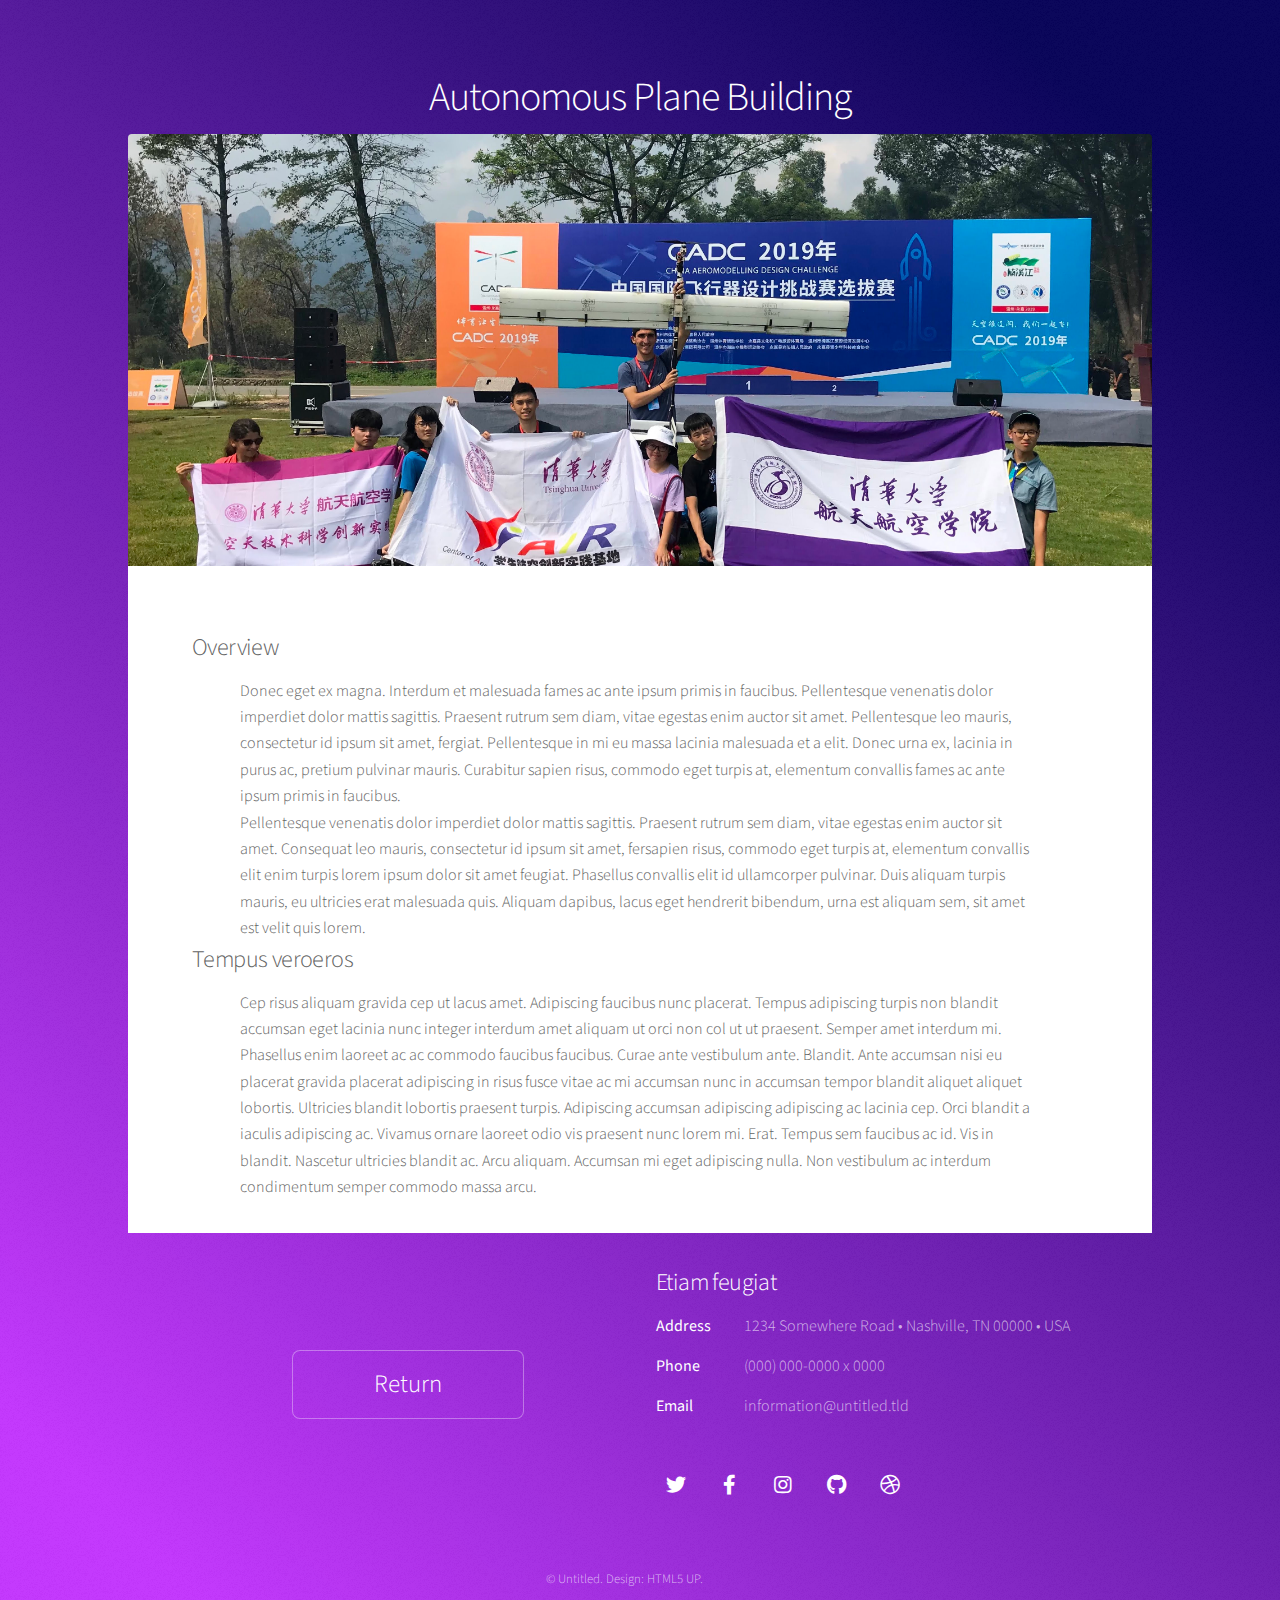
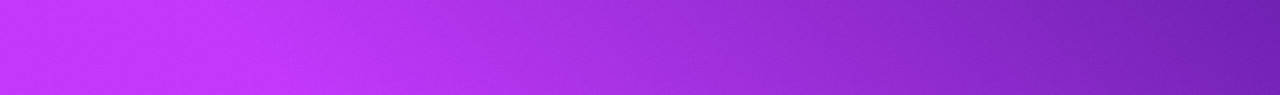
<file: cadc.html>
<!DOCTYPE HTML>
<!--
	Stellar by HTML5 UP
	html5up.net | @ajlkn
	Free for personal and commercial use under the CCA 3.0 license (html5up.net/license)
-->
<html>
	<head>
		<title>Generic - Stellar by HTML5 UP</title>
		<meta charset="utf-8" />
		<meta name="viewport" content="width=device-width, initial-scale=1, user-scalable=no" />
		<link rel="stylesheet" href="assets/css/main.css" />
		<noscript><link rel="stylesheet" href="assets/css/noscript.css" /></noscript>
	</head>
	<body class="is-preload">

		<!-- Wrapper -->
			<div id="wrapper">

				<!-- Header -->
					<header id="header">
						<h1>Autonomous Plane Building</h1>
					</header>

				<!-- Main -->
					<div id="main">
						<!-- Content -->
							<section id="content" class="main">
								<span class="image main"><img src="images/plane/plane-thumbnail.jpeg" alt=""/></span>
								<h2>Overview</h2>
								<p>Donec eget ex magna. Interdum et malesuada fames ac ante ipsum primis in faucibus. Pellentesque venenatis dolor imperdiet dolor mattis sagittis. Praesent rutrum sem diam, vitae egestas enim auctor sit amet. Pellentesque leo mauris, consectetur id ipsum sit amet, fergiat. Pellentesque in mi eu massa lacinia malesuada et a elit. Donec urna ex, lacinia in purus ac, pretium pulvinar mauris. Curabitur sapien risus, commodo eget turpis at, elementum convallis fames ac ante ipsum primis in faucibus.</p>
								<p>Pellentesque venenatis dolor imperdiet dolor mattis sagittis. Praesent rutrum sem diam, vitae egestas enim auctor sit amet. Consequat leo mauris, consectetur id ipsum sit amet, fersapien risus, commodo eget turpis at, elementum convallis elit enim turpis lorem ipsum dolor sit amet feugiat. Phasellus convallis elit id ullamcorper pulvinar. Duis aliquam turpis mauris, eu ultricies erat malesuada quis. Aliquam dapibus, lacus eget hendrerit bibendum, urna est aliquam sem, sit amet est velit quis lorem.</p>
								<h2>Tempus veroeros</h2>
								<p>Cep risus aliquam gravida cep ut lacus amet. Adipiscing faucibus nunc placerat. Tempus adipiscing turpis non blandit accumsan eget lacinia nunc integer interdum amet aliquam ut orci non col ut ut praesent. Semper amet interdum mi. Phasellus enim laoreet ac ac commodo faucibus faucibus. Curae ante vestibulum ante. Blandit. Ante accumsan nisi eu placerat gravida placerat adipiscing in risus fusce vitae ac mi accumsan nunc in accumsan tempor blandit aliquet aliquet lobortis. Ultricies blandit lobortis praesent turpis. Adipiscing accumsan adipiscing adipiscing ac lacinia cep. Orci blandit a iaculis adipiscing ac. Vivamus ornare laoreet odio vis praesent nunc lorem mi. Erat. Tempus sem faucibus ac id. Vis in blandit. Nascetur ultricies blandit ac. Arcu aliquam. Accumsan mi eget adipiscing nulla. Non vestibulum ac interdum condimentum semper commodo massa arcu.</p>
							</section>

					</div>

				<!-- Footer -->
					<footer id="footer">
						<section style="display: flex; align-items: center; justify-content: center;">
							<ul class="actions">
								<li><a href="index.html" class="button" style="font-size: 25px;">Return</a></li>
							</ul>
						</section>
						<section>
							<h2>Etiam feugiat</h2>
							<dl class="alt">
								<dt>Address</dt>
								<dd>1234 Somewhere Road &bull; Nashville, TN 00000 &bull; USA</dd>
								<dt>Phone</dt>
								<dd>(000) 000-0000 x 0000</dd>
								<dt>Email</dt>
								<dd><a href="#">information@untitled.tld</a></dd>
							</dl>
							<ul class="icons">
								<li><a href="#" class="icon brands fa-twitter alt"><span class="label">Twitter</span></a></li>
								<li><a href="#" class="icon brands fa-facebook-f alt"><span class="label">Facebook</span></a></li>
								<li><a href="#" class="icon brands fa-instagram alt"><span class="label">Instagram</span></a></li>
								<li><a href="#" class="icon brands fa-github alt"><span class="label">GitHub</span></a></li>
								<li><a href="#" class="icon brands fa-dribbble alt"><span class="label">Dribbble</span></a></li>
							</ul>
						</section>
						<p class="copyright">&copy; Untitled. Design: <a href="https://html5up.net">HTML5 UP</a>.</p>
					</footer>

			</div>

		<!-- Scripts -->
			<script src="assets/js/jquery.min.js"></script>
			<script src="assets/js/jquery.scrollex.min.js"></script>
			<script src="assets/js/jquery.scrolly.min.js"></script>
			<script src="assets/js/browser.min.js"></script>
			<script src="assets/js/breakpoints.min.js"></script>
			<script src="assets/js/util.js"></script>
			<script src="assets/js/main.js"></script>

	</body>
</html>
</file>
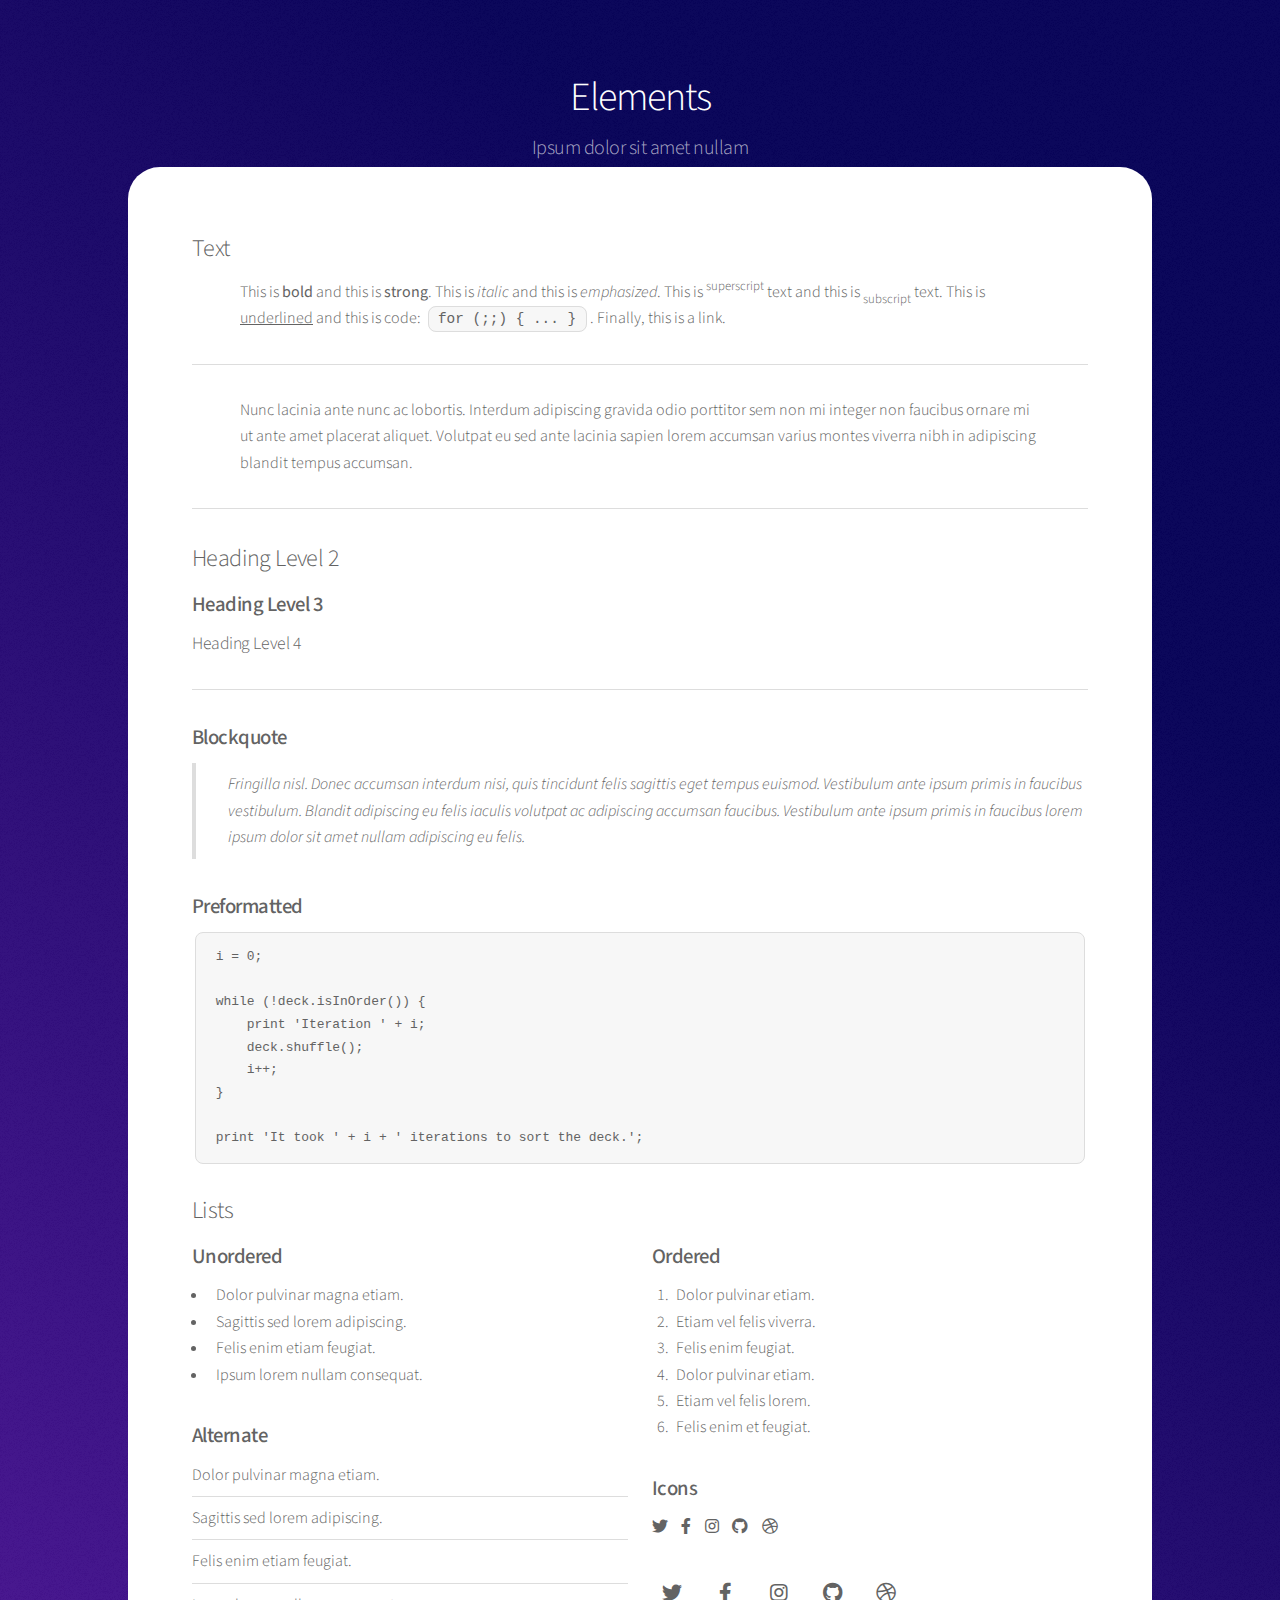
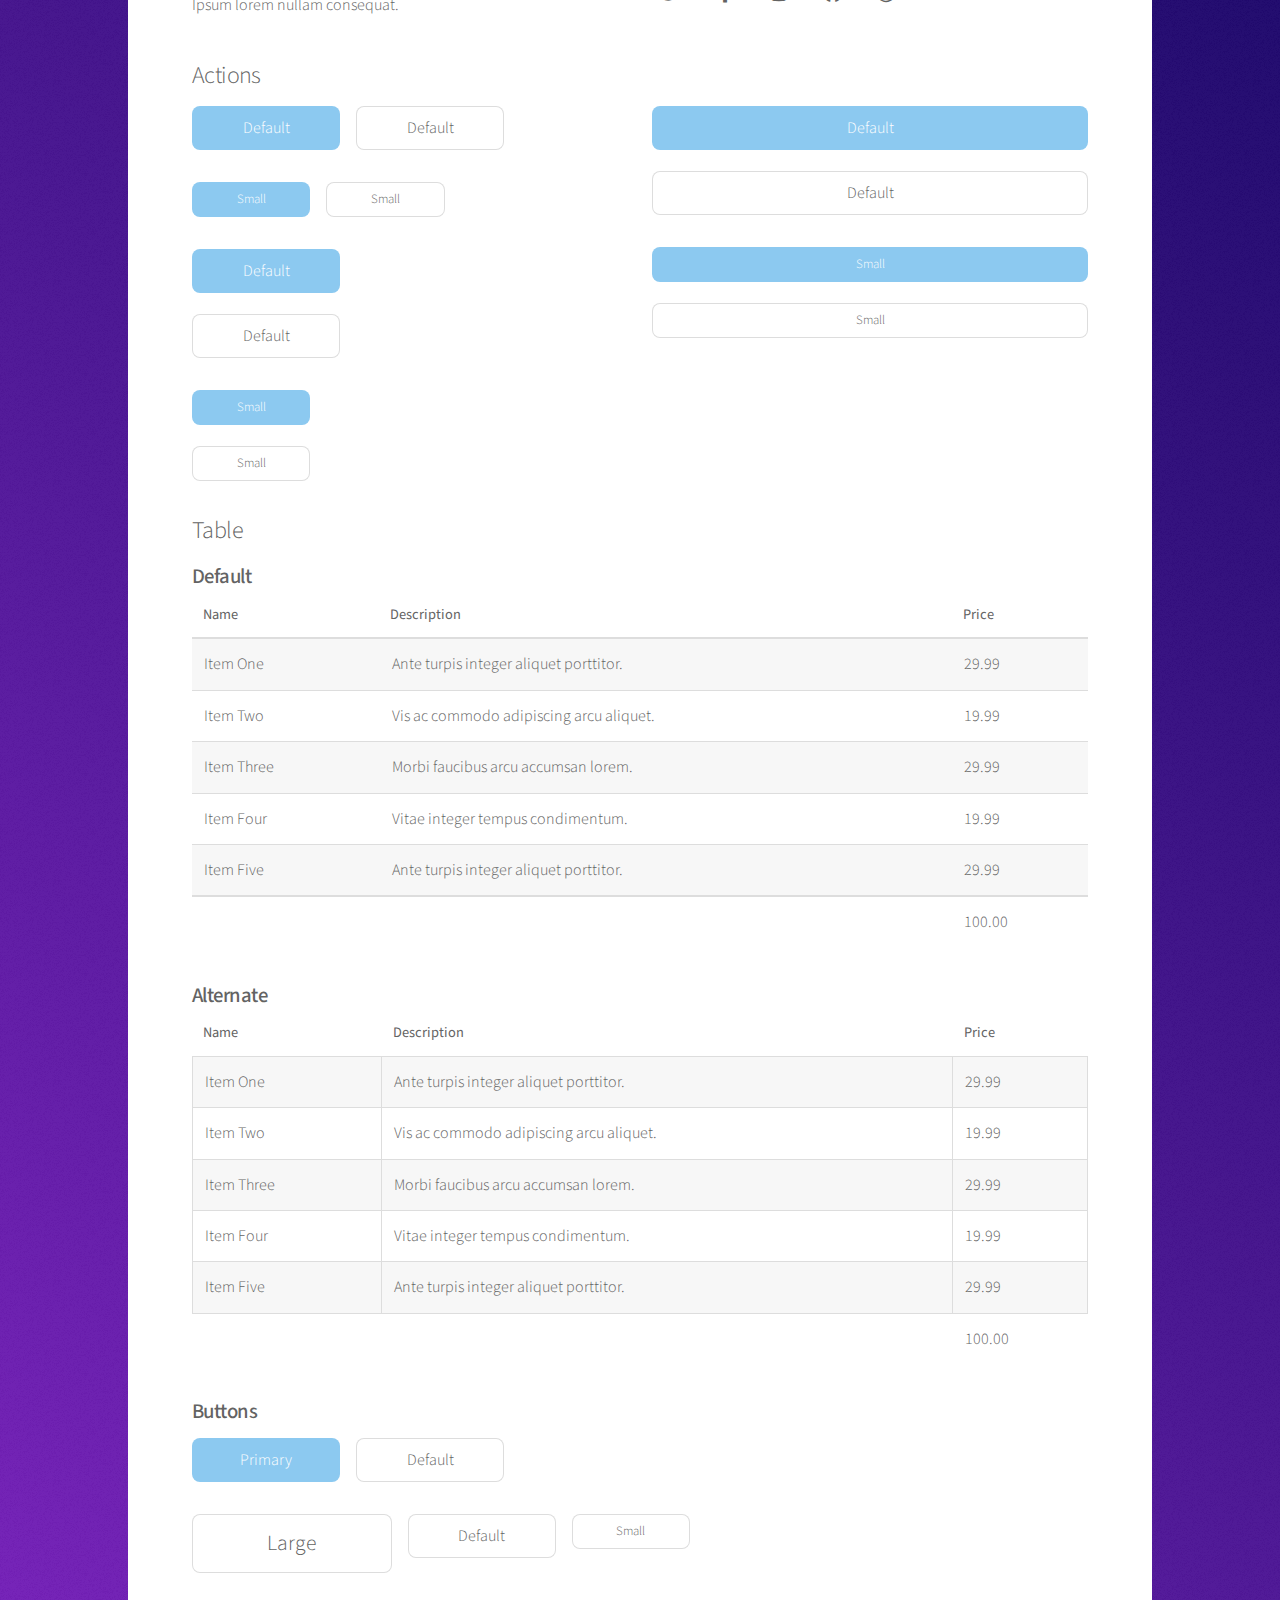
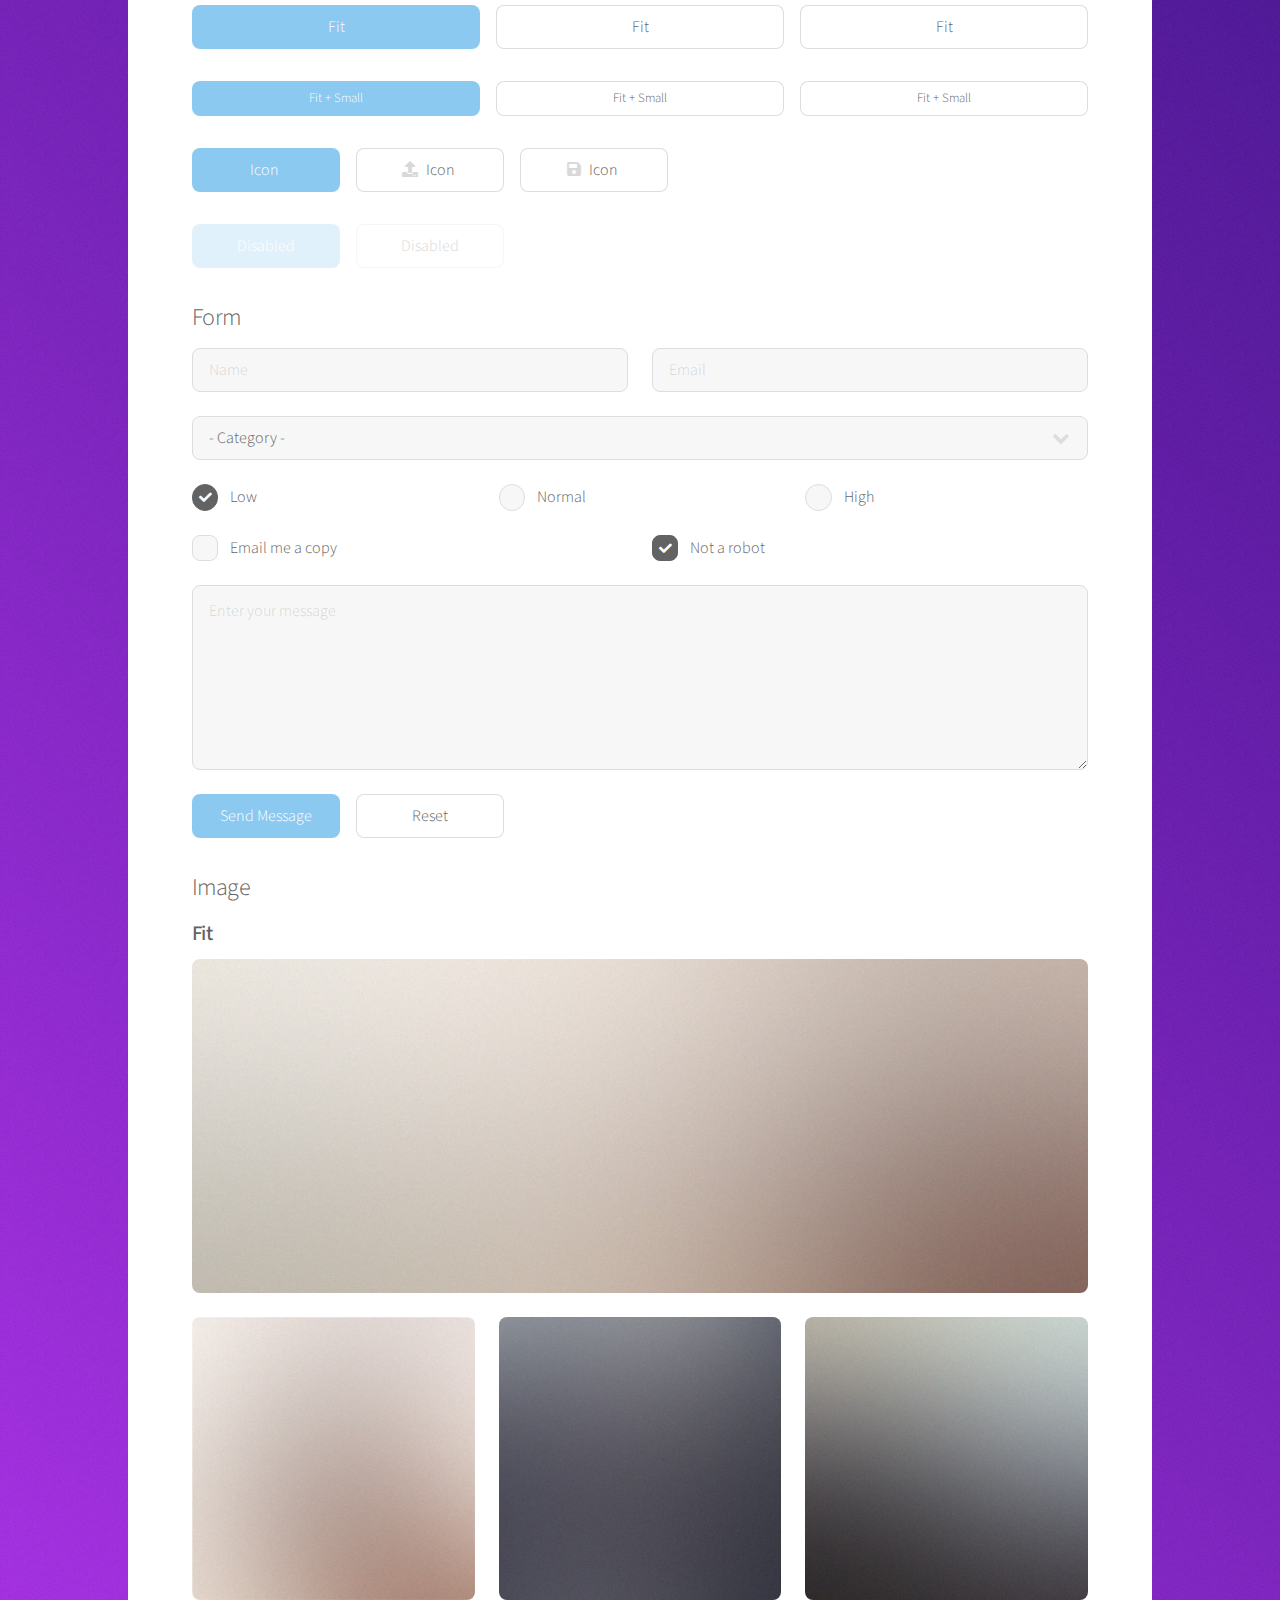
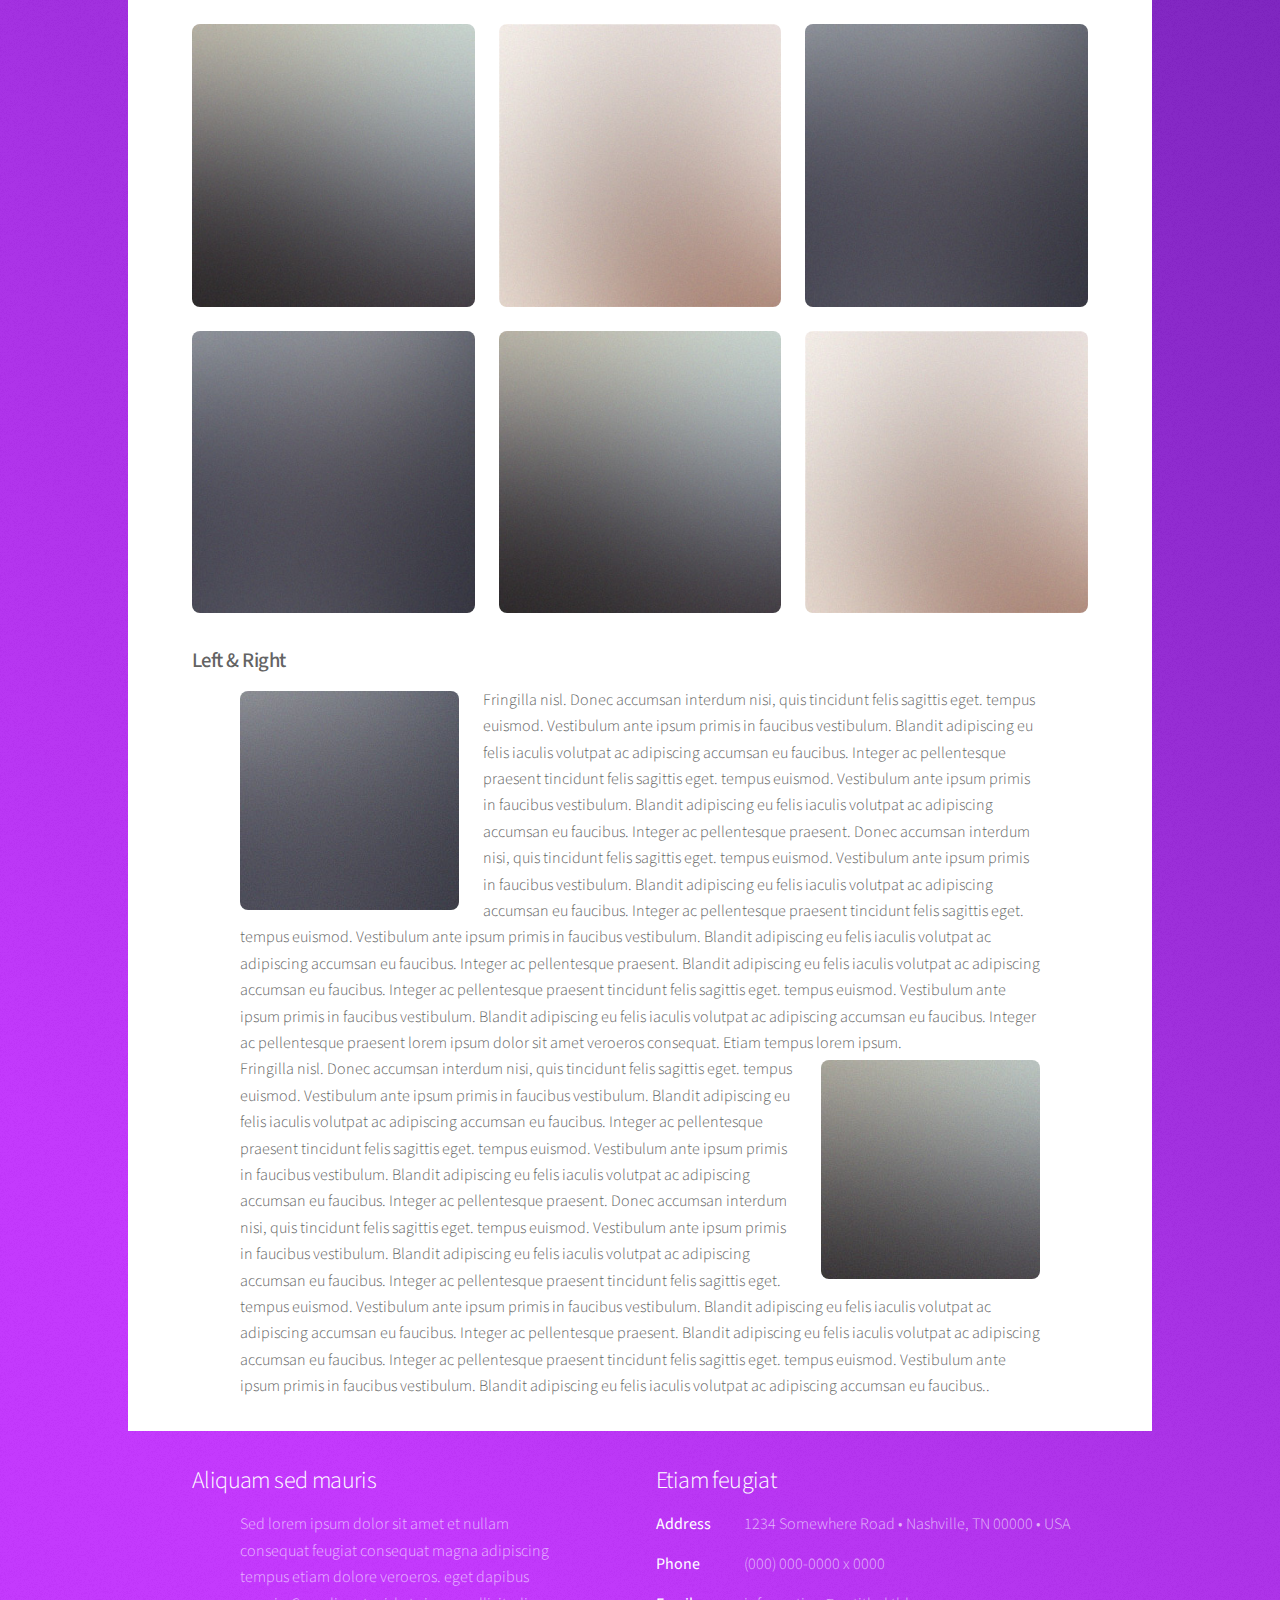
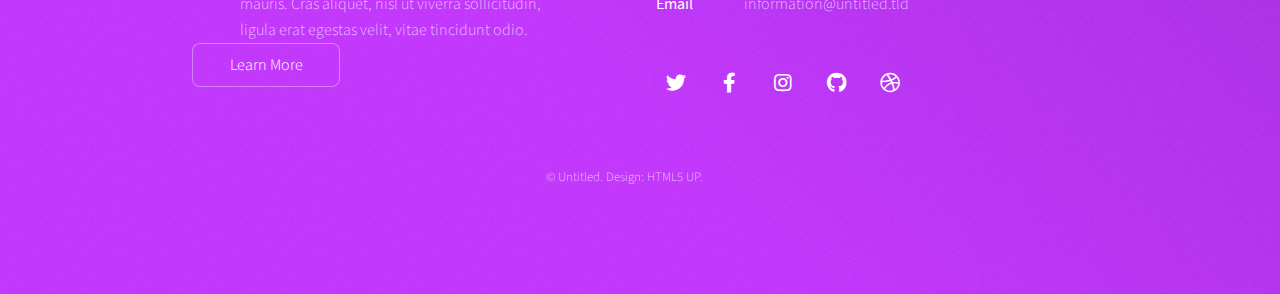
<file: elements.html>
<!DOCTYPE HTML>
<!--
	Stellar by HTML5 UP
	html5up.net | @ajlkn
	Free for personal and commercial use under the CCA 3.0 license (html5up.net/license)
-->
<html>
	<head>
		<title>Elements - Stellar by HTML5 UP</title>
		<meta charset="utf-8" />
		<meta name="viewport" content="width=device-width, initial-scale=1, user-scalable=no" />
		<link rel="stylesheet" href="assets/css/main.css" />
		<noscript><link rel="stylesheet" href="assets/css/noscript.css" /></noscript>
	</head>
	<body class="is-preload">

		<!-- Wrapper -->
			<div id="wrapper">

				<!-- Header -->
					<header id="header">
						<h1>Elements</h1>
						<p>Ipsum dolor sit amet nullam</p>
					</header>

				<!-- Main -->
					<div id="main">

						<!-- Content -->
							<section id="content" class="main">

								<!-- Text -->
									<section>
										<h2>Text</h2>
										<p>This is <b>bold</b> and this is <strong>strong</strong>. This is <i>italic</i> and this is <em>emphasized</em>.
										This is <sup>superscript</sup> text and this is <sub>subscript</sub> text.
										This is <u>underlined</u> and this is code: <code>for (;;) { ... }</code>. Finally, <a href="#">this is a link</a>.</p>
										<hr />
										<p>Nunc lacinia ante nunc ac lobortis. Interdum adipiscing gravida odio porttitor sem non mi integer non faucibus ornare mi ut ante amet placerat aliquet. Volutpat eu sed ante lacinia sapien lorem accumsan varius montes viverra nibh in adipiscing blandit tempus accumsan.</p>
										<hr />
										<h2>Heading Level 2</h2>
										<h3>Heading Level 3</h3>
										<h4>Heading Level 4</h4>
										<hr />
										<h3>Blockquote</h3>
										<blockquote>Fringilla nisl. Donec accumsan interdum nisi, quis tincidunt felis sagittis eget tempus euismod. Vestibulum ante ipsum primis in faucibus vestibulum. Blandit adipiscing eu felis iaculis volutpat ac adipiscing accumsan faucibus. Vestibulum ante ipsum primis in faucibus lorem ipsum dolor sit amet nullam adipiscing eu felis.</blockquote>
										<h3>Preformatted</h3>
										<pre><code>i = 0;

while (!deck.isInOrder()) {
    print 'Iteration ' + i;
    deck.shuffle();
    i++;
}

print 'It took ' + i + ' iterations to sort the deck.';</code></pre>
									</section>

								<!-- Lists -->
									<section>
										<h2>Lists</h2>
										<div class="row">
											<div class="col-6 col-12-medium">
												<h3>Unordered</h3>
												<ul>
													<li>Dolor pulvinar magna etiam.</li>
													<li>Sagittis sed lorem adipiscing.</li>
													<li>Felis enim etiam feugiat.</li>
													<li>Ipsum lorem nullam consequat.</li>
												</ul>
												<h3>Alternate</h3>
												<ul class="alt">
													<li>Dolor pulvinar magna etiam.</li>
													<li>Sagittis sed lorem adipiscing.</li>
													<li>Felis enim etiam feugiat.</li>
													<li>Ipsum lorem nullam consequat.</li>
												</ul>
											</div>
											<div class="col-6 col-12-medium">
												<h3>Ordered</h3>
												<ol>
													<li>Dolor pulvinar etiam.</li>
													<li>Etiam vel felis viverra.</li>
													<li>Felis enim feugiat.</li>
													<li>Dolor pulvinar etiam.</li>
													<li>Etiam vel felis lorem.</li>
													<li>Felis enim et feugiat.</li>
												</ol>
												<h3>Icons</h3>
												<ul class="icons">
													<li><a href="#" class="icon brands fa-twitter"><span class="label">Twitter</span></a></li>
													<li><a href="#" class="icon brands fa-facebook-f"><span class="label">Facebook</span></a></li>
													<li><a href="#" class="icon brands fa-instagram"><span class="label">Instagram</span></a></li>
													<li><a href="#" class="icon brands fa-github"><span class="label">GitHub</span></a></li>
													<li><a href="#" class="icon brands fa-dribbble"><span class="label">Dribbble</span></a></li>
												</ul>
												<ul class="icons">
													<li><a href="#" class="icon brands alt fa-twitter"><span class="label">Twitter</span></a></li>
													<li><a href="#" class="icon brands alt fa-facebook-f"><span class="label">Facebook</span></a></li>
													<li><a href="#" class="icon brands alt fa-instagram"><span class="label">Instagram</span></a></li>
													<li><a href="#" class="icon brands alt fa-github"><span class="label">GitHub</span></a></li>
													<li><a href="#" class="icon brands alt fa-dribbble"><span class="label">Dribbble</span></a></li>
												</ul>
											</div>
										</div>
										<h2>Actions</h2>
										<div class="row">
											<div class="col-6 col-12-medium">
												<ul class="actions">
													<li><a href="#" class="button primary">Default</a></li>
													<li><a href="#" class="button">Default</a></li>
												</ul>
												<ul class="actions small">
													<li><a href="#" class="button primary small">Small</a></li>
													<li><a href="#" class="button small">Small</a></li>
												</ul>
												<ul class="actions stacked">
													<li><a href="#" class="button primary">Default</a></li>
													<li><a href="#" class="button">Default</a></li>
												</ul>
												<ul class="actions stacked">
													<li><a href="#" class="button primary small">Small</a></li>
													<li><a href="#" class="button small">Small</a></li>
												</ul>
											</div>
											<div class="col-6 col-12-medium">
												<ul class="actions stacked">
													<li><a href="#" class="button primary fit">Default</a></li>
													<li><a href="#" class="button fit">Default</a></li>
												</ul>
												<ul class="actions stacked">
													<li><a href="#" class="button primary small fit">Small</a></li>
													<li><a href="#" class="button small fit">Small</a></li>
												</ul>
											</div>
										</div>
									</section>

								<!-- Table -->
									<section>
										<h2>Table</h2>
										<h3>Default</h3>
										<div class="table-wrapper">
											<table>
												<thead>
													<tr>
														<th>Name</th>
														<th>Description</th>
														<th>Price</th>
													</tr>
												</thead>
												<tbody>
													<tr>
														<td>Item One</td>
														<td>Ante turpis integer aliquet porttitor.</td>
														<td>29.99</td>
													</tr>
													<tr>
														<td>Item Two</td>
														<td>Vis ac commodo adipiscing arcu aliquet.</td>
														<td>19.99</td>
													</tr>
													<tr>
														<td>Item Three</td>
														<td> Morbi faucibus arcu accumsan lorem.</td>
														<td>29.99</td>
													</tr>
													<tr>
														<td>Item Four</td>
														<td>Vitae integer tempus condimentum.</td>
														<td>19.99</td>
													</tr>
													<tr>
														<td>Item Five</td>
														<td>Ante turpis integer aliquet porttitor.</td>
														<td>29.99</td>
													</tr>
												</tbody>
												<tfoot>
													<tr>
														<td colspan="2"></td>
														<td>100.00</td>
													</tr>
												</tfoot>
											</table>
										</div>

										<h3>Alternate</h3>
										<div class="table-wrapper">
											<table class="alt">
												<thead>
													<tr>
														<th>Name</th>
														<th>Description</th>
														<th>Price</th>
													</tr>
												</thead>
												<tbody>
													<tr>
														<td>Item One</td>
														<td>Ante turpis integer aliquet porttitor.</td>
														<td>29.99</td>
													</tr>
													<tr>
														<td>Item Two</td>
														<td>Vis ac commodo adipiscing arcu aliquet.</td>
														<td>19.99</td>
													</tr>
													<tr>
														<td>Item Three</td>
														<td> Morbi faucibus arcu accumsan lorem.</td>
														<td>29.99</td>
													</tr>
													<tr>
														<td>Item Four</td>
														<td>Vitae integer tempus condimentum.</td>
														<td>19.99</td>
													</tr>
													<tr>
														<td>Item Five</td>
														<td>Ante turpis integer aliquet porttitor.</td>
														<td>29.99</td>
													</tr>
												</tbody>
												<tfoot>
													<tr>
														<td colspan="2"></td>
														<td>100.00</td>
													</tr>
												</tfoot>
											</table>
										</div>
									</section>

								<!-- Buttons -->
									<section>
										<h3>Buttons</h3>
										<ul class="actions">
											<li><a href="#" class="button primary">Primary</a></li>
											<li><a href="#" class="button">Default</a></li>
										</ul>
										<ul class="actions">
											<li><a href="#" class="button large">Large</a></li>
											<li><a href="#" class="button">Default</a></li>
											<li><a href="#" class="button small">Small</a></li>
										</ul>
										<ul class="actions fit">
											<li><a href="#" class="button primary fit">Fit</a></li>
											<li><a href="#" class="button fit">Fit</a></li>
											<li><a href="#" class="button fit">Fit</a></li>
										</ul>
										<ul class="actions fit small">
											<li><a href="#" class="button primary fit small">Fit + Small</a></li>
											<li><a href="#" class="button fit small">Fit + Small</a></li>
											<li><a href="#" class="button fit small">Fit + Small</a></li>
										</ul>
										<ul class="actions">
											<li><a href="#" class="button primary icon solidfa-download">Icon</a></li>
											<li><a href="#" class="button icon solid fa-upload">Icon</a></li>
											<li><a href="#" class="button icon solid fa-save">Icon</a></li>
										</ul>
										<ul class="actions">
											<li><span class="button primary disabled">Disabled</span></li>
											<li><span class="button disabled">Disabled</span></li>
										</ul>
									</section>

								<!-- Form -->
									<section>
										<h2>Form</h2>
										<form method="post" action="#">
											<div class="row gtr-uniform">
												<div class="col-6 col-12-xsmall">
													<input type="text" name="demo-name" id="demo-name" value="" placeholder="Name" />
												</div>
												<div class="col-6 col-12-xsmall">
													<input type="email" name="demo-email" id="demo-email" value="" placeholder="Email" />
												</div>
												<div class="col-12">
													<select name="demo-category" id="demo-category">
														<option value="">- Category -</option>
														<option value="1">Manufacturing</option>
														<option value="1">Shipping</option>
														<option value="1">Administration</option>
														<option value="1">Human Resources</option>
													</select>
												</div>
												<div class="col-4 col-12-small">
													<input type="radio" id="demo-priority-low" name="demo-priority" checked>
													<label for="demo-priority-low">Low</label>
												</div>
												<div class="col-4 col-12-small">
													<input type="radio" id="demo-priority-normal" name="demo-priority">
													<label for="demo-priority-normal">Normal</label>
												</div>
												<div class="col-4 col-12-small">
													<input type="radio" id="demo-priority-high" name="demo-priority">
													<label for="demo-priority-high">High</label>
												</div>
												<div class="col-6 col-12-small">
													<input type="checkbox" id="demo-copy" name="demo-copy">
													<label for="demo-copy">Email me a copy</label>
												</div>
												<div class="col-6 col-12-small">
													<input type="checkbox" id="demo-human" name="demo-human" checked>
													<label for="demo-human">Not a robot</label>
												</div>
												<div class="col-12">
													<textarea name="demo-message" id="demo-message" placeholder="Enter your message" rows="6"></textarea>
												</div>
												<div class="col-12">
													<ul class="actions">
														<li><input type="submit" value="Send Message" class="primary" /></li>
														<li><input type="reset" value="Reset" /></li>
													</ul>
												</div>
											</div>
										</form>
									</section>

								<!-- Image -->
									<section>
										<h2>Image</h2>
										<h3>Fit</h3>
										<div class="box alt">
											<div class="row gtr-uniform">
												<div class="col-12"><span class="image fit"><img src="images/pic04.jpg" alt="" /></span></div>
												<div class="col-4"><span class="image fit"><img src="images/pic01.jpg" alt="" /></span></div>
												<div class="col-4"><span class="image fit"><img src="images/pic02.jpg" alt="" /></span></div>
												<div class="col-4"><span class="image fit"><img src="images/pic03.jpg" alt="" /></span></div>
												<div class="col-4"><span class="image fit"><img src="images/pic03.jpg" alt="" /></span></div>
												<div class="col-4"><span class="image fit"><img src="images/pic01.jpg" alt="" /></span></div>
												<div class="col-4"><span class="image fit"><img src="images/pic02.jpg" alt="" /></span></div>
												<div class="col-4"><span class="image fit"><img src="images/pic02.jpg" alt="" /></span></div>
												<div class="col-4"><span class="image fit"><img src="images/pic03.jpg" alt="" /></span></div>
												<div class="col-4"><span class="image fit"><img src="images/pic01.jpg" alt="" /></span></div>
											</div>
										</div>
										<h3>Left &amp; Right</h3>
										<p><span class="image left"><img src="images/pic05.jpg" alt="" /></span>Fringilla nisl. Donec accumsan interdum nisi, quis tincidunt felis sagittis eget. tempus euismod. Vestibulum ante ipsum primis in faucibus vestibulum. Blandit adipiscing eu felis iaculis volutpat ac adipiscing accumsan eu faucibus. Integer ac pellentesque praesent tincidunt felis sagittis eget. tempus euismod. Vestibulum ante ipsum primis in faucibus vestibulum. Blandit adipiscing eu felis iaculis volutpat ac adipiscing accumsan eu faucibus. Integer ac pellentesque praesent. Donec accumsan interdum nisi, quis tincidunt felis sagittis eget. tempus euismod. Vestibulum ante ipsum primis in faucibus vestibulum. Blandit adipiscing eu felis iaculis volutpat ac adipiscing accumsan eu faucibus. Integer ac pellentesque praesent tincidunt felis sagittis eget. tempus euismod. Vestibulum ante ipsum primis in faucibus vestibulum. Blandit adipiscing eu felis iaculis volutpat ac adipiscing accumsan eu faucibus. Integer ac pellentesque praesent. Blandit adipiscing eu felis iaculis volutpat ac adipiscing accumsan eu faucibus. Integer ac pellentesque praesent tincidunt felis sagittis eget. tempus euismod. Vestibulum ante ipsum primis in faucibus vestibulum. Blandit adipiscing eu felis iaculis volutpat ac adipiscing accumsan eu faucibus. Integer ac pellentesque praesent lorem ipsum dolor sit amet veroeros consequat. Etiam tempus lorem ipsum.</p>
										<p><span class="image right"><img src="images/pic06.jpg" alt="" /></span>Fringilla nisl. Donec accumsan interdum nisi, quis tincidunt felis sagittis eget. tempus euismod. Vestibulum ante ipsum primis in faucibus vestibulum. Blandit adipiscing eu felis iaculis volutpat ac adipiscing accumsan eu faucibus. Integer ac pellentesque praesent tincidunt felis sagittis eget. tempus euismod. Vestibulum ante ipsum primis in faucibus vestibulum. Blandit adipiscing eu felis iaculis volutpat ac adipiscing accumsan eu faucibus. Integer ac pellentesque praesent. Donec accumsan interdum nisi, quis tincidunt felis sagittis eget. tempus euismod. Vestibulum ante ipsum primis in faucibus vestibulum. Blandit adipiscing eu felis iaculis volutpat ac adipiscing accumsan eu faucibus. Integer ac pellentesque praesent tincidunt felis sagittis eget. tempus euismod. Vestibulum ante ipsum primis in faucibus vestibulum. Blandit adipiscing eu felis iaculis volutpat ac adipiscing accumsan eu faucibus. Integer ac pellentesque praesent. Blandit adipiscing eu felis iaculis volutpat ac adipiscing accumsan eu faucibus. Integer ac pellentesque praesent tincidunt felis sagittis eget. tempus euismod. Vestibulum ante ipsum primis in faucibus vestibulum. Blandit adipiscing eu felis iaculis volutpat ac adipiscing accumsan eu faucibus..</p>
									</section>

							</section>

					</div>

				<!-- Footer -->
					<footer id="footer">
						<section>
							<h2>Aliquam sed mauris</h2>
							<p>Sed lorem ipsum dolor sit amet et nullam consequat feugiat consequat magna adipiscing tempus etiam dolore veroeros. eget dapibus mauris. Cras aliquet, nisl ut viverra sollicitudin, ligula erat egestas velit, vitae tincidunt odio.</p>
							<ul class="actions">
								<li><a href="#" class="button">Learn More</a></li>
							</ul>
						</section>
						<section>
							<h2>Etiam feugiat</h2>
							<dl class="alt">
								<dt>Address</dt>
								<dd>1234 Somewhere Road &bull; Nashville, TN 00000 &bull; USA</dd>
								<dt>Phone</dt>
								<dd>(000) 000-0000 x 0000</dd>
								<dt>Email</dt>
								<dd><a href="#">information@untitled.tld</a></dd>
							</dl>
							<ul class="icons">
								<li><a href="#" class="icon brands fa-twitter alt"><span class="label">Twitter</span></a></li>
								<li><a href="#" class="icon brands fa-facebook-f alt"><span class="label">Facebook</span></a></li>
								<li><a href="#" class="icon brands fa-instagram alt"><span class="label">Instagram</span></a></li>
								<li><a href="#" class="icon brands fa-github alt"><span class="label">GitHub</span></a></li>
								<li><a href="#" class="icon brands fa-dribbble alt"><span class="label">Dribbble</span></a></li>
							</ul>
						</section>
						<p class="copyright">&copy; Untitled. Design: <a href="https://html5up.net">HTML5 UP</a>.</p>
					</footer>

			</div>

		<!-- Scripts -->
			<script src="assets/js/jquery.min.js"></script>
			<script src="assets/js/jquery.scrollex.min.js"></script>
			<script src="assets/js/jquery.scrolly.min.js"></script>
			<script src="assets/js/browser.min.js"></script>
			<script src="assets/js/breakpoints.min.js"></script>
			<script src="assets/js/util.js"></script>
			<script src="assets/js/main.js"></script>

	</body>
</html>
</file>
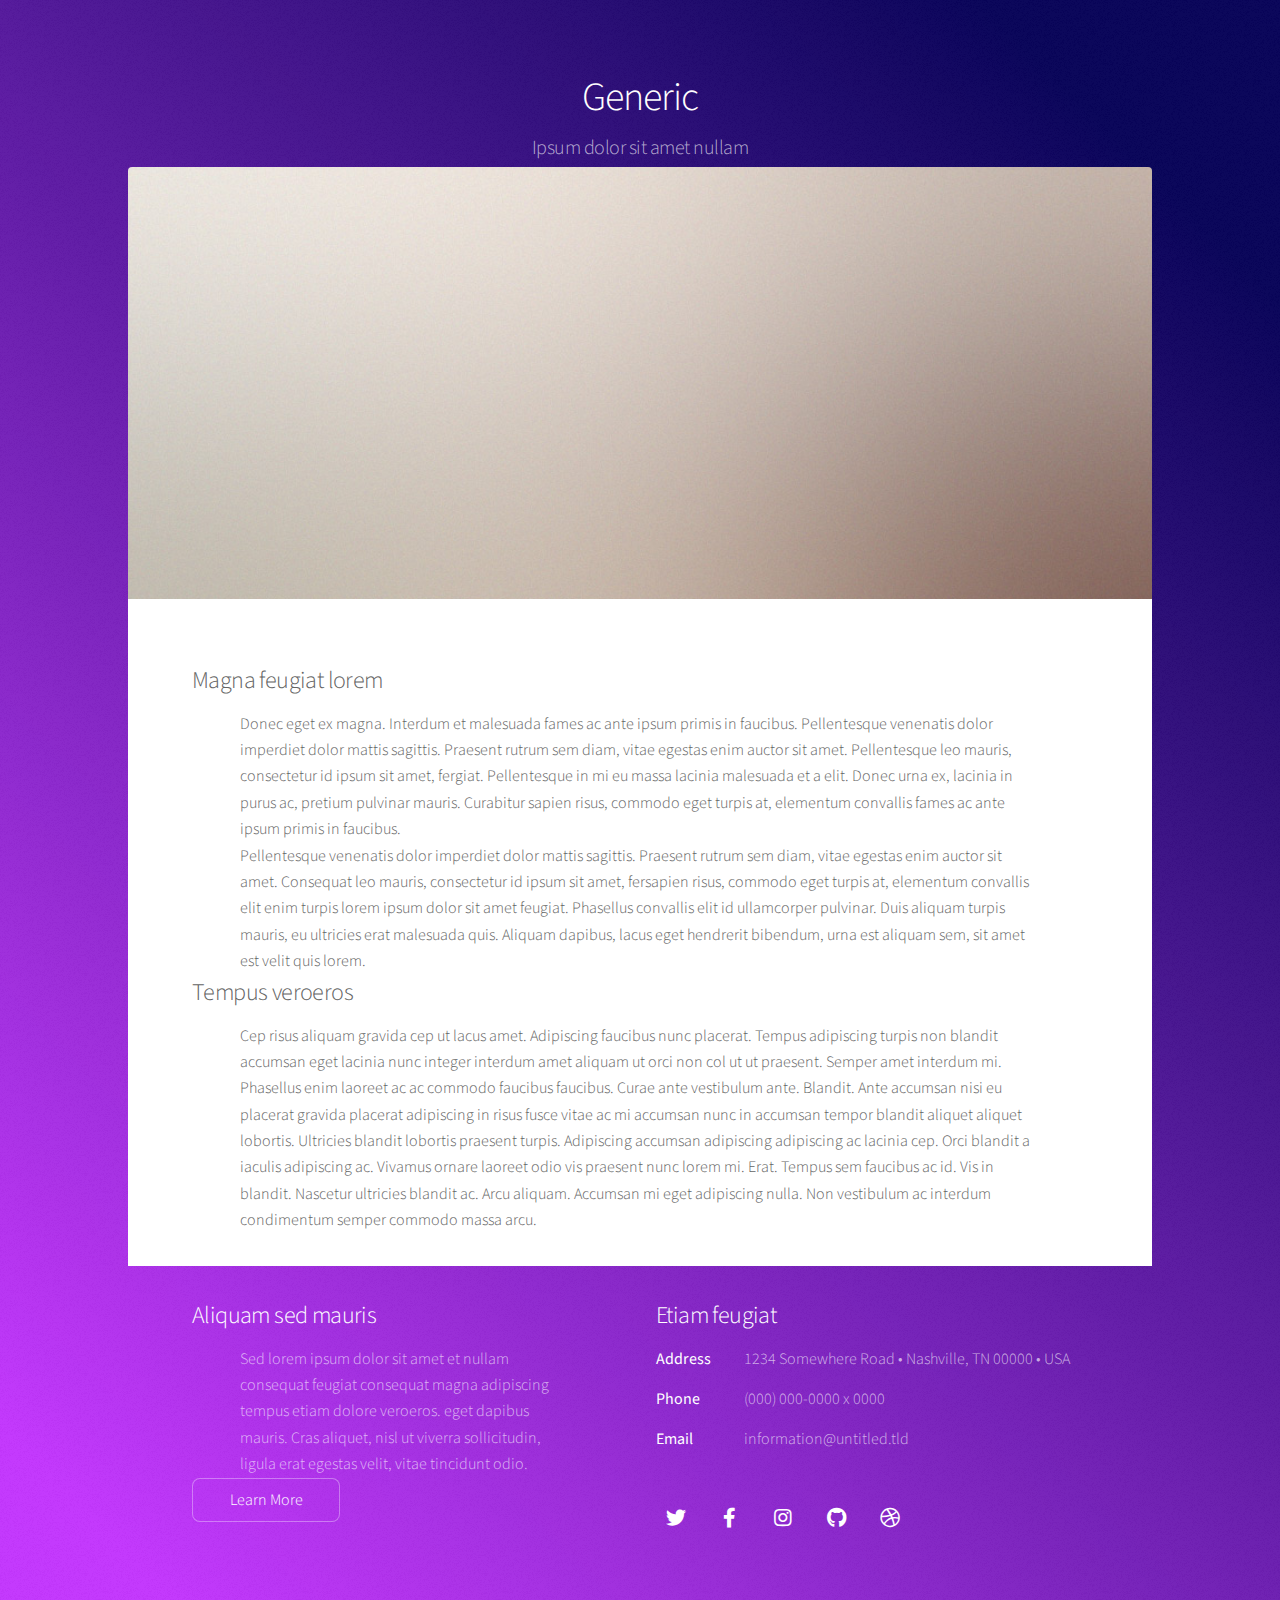
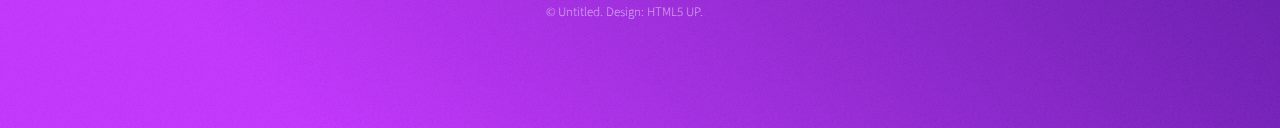
<file: generic.html>
<!DOCTYPE HTML>
<!--
	Stellar by HTML5 UP
	html5up.net | @ajlkn
	Free for personal and commercial use under the CCA 3.0 license (html5up.net/license)
-->
<html>
	<head>
		<title>Generic - Stellar by HTML5 UP</title>
		<meta charset="utf-8" />
		<meta name="viewport" content="width=device-width, initial-scale=1, user-scalable=no" />
		<link rel="stylesheet" href="assets/css/main.css" />
		<noscript><link rel="stylesheet" href="assets/css/noscript.css" /></noscript>
	</head>
	<body class="is-preload">

		<!-- Wrapper -->
			<div id="wrapper">

				<!-- Header -->
					<header id="header">
						<h1>Generic</h1>
						<p>Ipsum dolor sit amet nullam</p>
					</header>

				<!-- Main -->
					<div id="main">

						<!-- Content -->
							<section id="content" class="main">
								<span class="image main"><img src="images/pic04.jpg" alt="" /></span>
								<h2>Magna feugiat lorem</h2>
								<p>Donec eget ex magna. Interdum et malesuada fames ac ante ipsum primis in faucibus. Pellentesque venenatis dolor imperdiet dolor mattis sagittis. Praesent rutrum sem diam, vitae egestas enim auctor sit amet. Pellentesque leo mauris, consectetur id ipsum sit amet, fergiat. Pellentesque in mi eu massa lacinia malesuada et a elit. Donec urna ex, lacinia in purus ac, pretium pulvinar mauris. Curabitur sapien risus, commodo eget turpis at, elementum convallis fames ac ante ipsum primis in faucibus.</p>
								<p>Pellentesque venenatis dolor imperdiet dolor mattis sagittis. Praesent rutrum sem diam, vitae egestas enim auctor sit amet. Consequat leo mauris, consectetur id ipsum sit amet, fersapien risus, commodo eget turpis at, elementum convallis elit enim turpis lorem ipsum dolor sit amet feugiat. Phasellus convallis elit id ullamcorper pulvinar. Duis aliquam turpis mauris, eu ultricies erat malesuada quis. Aliquam dapibus, lacus eget hendrerit bibendum, urna est aliquam sem, sit amet est velit quis lorem.</p>
								<h2>Tempus veroeros</h2>
								<p>Cep risus aliquam gravida cep ut lacus amet. Adipiscing faucibus nunc placerat. Tempus adipiscing turpis non blandit accumsan eget lacinia nunc integer interdum amet aliquam ut orci non col ut ut praesent. Semper amet interdum mi. Phasellus enim laoreet ac ac commodo faucibus faucibus. Curae ante vestibulum ante. Blandit. Ante accumsan nisi eu placerat gravida placerat adipiscing in risus fusce vitae ac mi accumsan nunc in accumsan tempor blandit aliquet aliquet lobortis. Ultricies blandit lobortis praesent turpis. Adipiscing accumsan adipiscing adipiscing ac lacinia cep. Orci blandit a iaculis adipiscing ac. Vivamus ornare laoreet odio vis praesent nunc lorem mi. Erat. Tempus sem faucibus ac id. Vis in blandit. Nascetur ultricies blandit ac. Arcu aliquam. Accumsan mi eget adipiscing nulla. Non vestibulum ac interdum condimentum semper commodo massa arcu.</p>
							</section>

					</div>

				<!-- Footer -->
					<footer id="footer">
						<section>
							<h2>Aliquam sed mauris</h2>
							<p>Sed lorem ipsum dolor sit amet et nullam consequat feugiat consequat magna adipiscing tempus etiam dolore veroeros. eget dapibus mauris. Cras aliquet, nisl ut viverra sollicitudin, ligula erat egestas velit, vitae tincidunt odio.</p>
							<ul class="actions">
								<li><a href="#" class="button">Learn More</a></li>
							</ul>
						</section>
						<section>
							<h2>Etiam feugiat</h2>
							<dl class="alt">
								<dt>Address</dt>
								<dd>1234 Somewhere Road &bull; Nashville, TN 00000 &bull; USA</dd>
								<dt>Phone</dt>
								<dd>(000) 000-0000 x 0000</dd>
								<dt>Email</dt>
								<dd><a href="#">information@untitled.tld</a></dd>
							</dl>
							<ul class="icons">
								<li><a href="#" class="icon brands fa-twitter alt"><span class="label">Twitter</span></a></li>
								<li><a href="#" class="icon brands fa-facebook-f alt"><span class="label">Facebook</span></a></li>
								<li><a href="#" class="icon brands fa-instagram alt"><span class="label">Instagram</span></a></li>
								<li><a href="#" class="icon brands fa-github alt"><span class="label">GitHub</span></a></li>
								<li><a href="#" class="icon brands fa-dribbble alt"><span class="label">Dribbble</span></a></li>
							</ul>
						</section>
						<p class="copyright">&copy; Untitled. Design: <a href="https://html5up.net">HTML5 UP</a>.</p>
					</footer>

			</div>

		<!-- Scripts -->
			<script src="assets/js/jquery.min.js"></script>
			<script src="assets/js/jquery.scrollex.min.js"></script>
			<script src="assets/js/jquery.scrolly.min.js"></script>
			<script src="assets/js/browser.min.js"></script>
			<script src="assets/js/breakpoints.min.js"></script>
			<script src="assets/js/util.js"></script>
			<script src="assets/js/main.js"></script>

	</body>
</html>
</file>
<file: assets/css/noscript.css>
/*
	Stellar by HTML5 UP
	html5up.net | @ajlkn
	Free for personal and commercial use under the CCA 3.0 license (html5up.net/license)
*/

/* Header */

	body.is-preload #header.alt > * {
		opacity: 1;
	}

	body.is-preload #header.alt .logo {
		-moz-transform: none;
		-webkit-transform: none;
		-ms-transform: none;
		transform: none;
	}
</file>
<file: assets/css/main.css>
@import url(fontawesome-all.min.css);
@import 'https://fonts.googleapis.com/css?family=Source+Sans+Pro:300,400';

/*
	Stellar by HTML5 UP
	html5up.net | @ajlkn
	Free for personal and commercial use under the CCA 3.0 license (html5up.net/license)
*/

html,
body,
div,
span,
applet,
object,
iframe,
h1,
h2,
h3,
h4,
h5,
h6,
p,
blockquote,
pre,
a,
abbr,
acronym,
address,
big,
cite,
code,
del,
dfn,
em,
img,
ins,
kbd,
q,
s,
samp,
small,
strike,
strong,
sub,
sup,
tt,
var,
b,
u,
i,
center,
dl,
dt,
dd,
ol,
ul,
li,
fieldset,
form,
label,
legend,
table,
caption,
tbody,
tfoot,
thead,
tr,
th,
td,
article,
aside,
canvas,
details,
embed,
figure,
figcaption,
footer,
header,
hgroup,
menu,
nav,
output,
ruby,
section,
summary,
time,
mark,
audio,
video {
	margin: 0;
	padding: 0;
	border: 0;
	font-size: 100%;
	font: inherit;
	vertical-align: baseline;
}

article,
aside,
details,
figcaption,
figure,
footer,
header,
hgroup,
menu,
nav,
section {
	display: block;
}

body {
	line-height: 1;
}

ol,
ul {
	list-style: none;
}

blockquote,
q {
	quotes: none;
}

blockquote:before,
blockquote:after,
q:before,
q:after {
	content: '';
	content: none;
}

table {
	border-collapse: collapse;
	border-spacing: 0;
}

body {
	-webkit-text-size-adjust: none;
}

mark {
	background-color: transparent;
	color: inherit;
}

input::-moz-focus-inner {
	border: 0;
	padding: 0;
}

input,
select,
textarea {
	-moz-appearance: none;
	-webkit-appearance: none;
	-ms-appearance: none;
	appearance: none;
}

/* Basic */

@-ms-viewport {
	width: device-width;
}

body {
	-ms-overflow-style: scrollbar;
}

@media screen and (max-width: 480px) {

	html,
	body {
		min-width: 320px;
	}

}

html {
	box-sizing: border-box;
}

*,
*:before,
*:after {
	box-sizing: inherit;
}

body {
	background-color: #935d8c;
	background-image: url("images/overlay.png"), -moz-linear-gradient(45deg, #c635ff 10%, #060056 90%);
	background-image: url("images/overlay.png"), -webkit-linear-gradient(45deg, #c635ff 10%, #060056 90%);
	background-image: url("images/overlay.png"), -ms-linear-gradient(45deg, #c635ff 10%, #060056 90%);
	background-image: url("images/overlay.png"), linear-gradient(45deg, #c635ff 10%, #060056 90%);
}

body.is-preload *,
body.is-preload *:before,
body.is-preload *:after {
	-moz-animation: none !important;
	-webkit-animation: none !important;
	-ms-animation: none !important;
	animation: none !important;
	-moz-transition: none !important;
	-webkit-transition: none !important;
	-ms-transition: none !important;
	transition: none !important;
}

/* Type */

body {
	background-color: #935d8c;
	color: rgba(255, 255, 255, 0.65);
}

body,
input,
select,
textarea {
	font-family: "Source Sans Pro", Helvetica, sans-serif;
	font-size: 17pt;
	font-weight: 300;
	line-height: 1.65;
}

@media screen and (max-width: 1680px) {

	body,
	input,
	select,
	textarea {
		font-size: 14pt;
	}

}

@media screen and (max-width: 1280px) {

	body,
	input,
	select,
	textarea {
		font-size: 12pt;
	}

}

@media screen and (max-width: 360px) {

	body,
	input,
	select,
	textarea {
		font-size: 11pt;
	}

}

a {
	-moz-transition: color 0.2s ease, border-bottom 0.2s ease;
	-webkit-transition: color 0.2s ease, border-bottom 0.2s ease;
	-ms-transition: color 0.2s ease, border-bottom 0.2s ease;
	transition: color 0.2s ease, border-bottom 0.2s ease;
	text-decoration: none;
	/* border-bottom: dotted 1px; */
	color: inherit;
}

a:hover {
	border-bottom-color: transparent;
}

strong,
b {
	font-weight: 400;
}

em,
i {
	font-style: italic;
}

p {
	margin: 0;
	padding: 0 3em 0 3em;
}

p.content {
	-moz-columns: 20em 2;
	-webkit-columns: 20em 2;
	-ms-columns: 20em 2;
	columns: 20em 2;
	-moz-column-gap: 2em;
	-webkit-column-gap: 2em;
	-ms-column-gap: 2em;
	column-gap: 2em;
	text-align: justify;
}

h1,
h2,
h3,
h4,
h5,
h6 {
	font-weight: 300;
	line-height: 1.5;
	margin: 0 0 0.5em 0;
	letter-spacing: -0.025em;
}

h1 a,
h2 a,
h3 a,
h4 a,
h5 a,
h6 a {
	color: inherit;
	text-decoration: none;
}

h1 {
	font-size: 2.5em;
	line-height: 1.2;
}

h2 {
	font-size: 1.5em;
}

h3 {
	font-size: 1.3em;
	font-weight: 500;
}

h4 {
	font-size: 1.1em;
}

h5 {
	font-size: 0.9em;
}

h6 {
	font-size: 0.7em;
}

@media screen and (max-width: 736px) {

	h1 {
		font-size: 2em;
	}

}

sub {
	font-size: 0.8em;
	position: relative;
	top: 0.5em;
}

sup {
	font-size: 0.8em;
	position: relative;
	top: -0.5em;
}

blockquote {
	border-left: solid 4px;
	font-style: italic;
	margin: 0 0 2em 0;
	padding: 0.5em 0 0.5em 2em;
}

code {
	border-radius: 8px;
	border: solid 1px;
	font-family: "Courier New", monospace;
	font-size: 0.9em;
	margin: 0 0.25em;
	padding: 0.25em 0.65em;
}

pre {
	-webkit-overflow-scrolling: touch;
	font-family: "Courier New", monospace;
	font-size: 0.9em;
	margin: 0 0 2em 0;
}

pre code {
	display: block;
	line-height: 1.75;
	padding: 1em 1.5em;
	overflow-x: auto;
}

hr {
	border: 0;
	border-bottom: solid 1px;
	margin: 2em 0;
}

hr.major {
	margin: 3em 0;
}

.align-left {
	text-align: left;
}

.align-center {
	text-align: center;
}

.align-right {
	text-align: right;
}

input,
select,
textarea {
	color: #ffffff;
}

a:hover {
	color: #ffffff;
}

strong,
b {
	color: #ffffff;
}

h1,
h2,
h3,
h4,
h5,
h6 {
	color: #ffffff;
}

blockquote {
	border-left-color: rgba(255, 255, 255, 0.35);
}

code {
	background: rgba(255, 255, 255, 0.075);
	border-color: rgba(255, 255, 255, 0.35);
}

hr {
	border-bottom-color: rgba(255, 255, 255, 0.35);
}

/* Row */

.row {
	display: flex;
	flex-wrap: wrap;
	box-sizing: border-box;
	align-items: stretch;
}

.row>* {
	box-sizing: border-box;
}

.row.gtr-uniform>*> :last-child {
	margin-bottom: 0;
}

.row.aln-left {
	justify-content: flex-start;
}

.row.aln-center {
	justify-content: center;
}

.row.aln-right {
	justify-content: flex-end;
}

.row.aln-top {
	align-items: flex-start;
}

.row.aln-middle {
	align-items: center;
}

.row.aln-bottom {
	align-items: flex-end;
}

.row>.imp {
	order: -1;
}

.row>.col-1 {
	width: 8.33333%;
}

.row>.off-1 {
	margin-left: 8.33333%;
}

.row>.col-2 {
	width: 16.66667%;
}

.row>.off-2 {
	margin-left: 16.66667%;
}

.row>.col-3 {
	width: 25%;
}

.row>.off-3 {
	margin-left: 25%;
}

.row>.col-4 {
	width: 33.33333%;
}

.row>.off-4 {
	margin-left: 33.33333%;
}

.row>.col-5 {
	width: 41.66667%;
}

.row>.off-5 {
	margin-left: 41.66667%;
}

.row>.col-6 {
	width: 50%;
}

.row>.off-6 {
	margin-left: 50%;
}

.row>.col-7 {
	width: 58.33333%;
}

.row>.off-7 {
	margin-left: 58.33333%;
}

.row>.col-8 {
	width: 66.66667%;
}

.row>.off-8 {
	margin-left: 66.66667%;
}

.row>.col-9 {
	width: 75%;
}

.row>.off-9 {
	margin-left: 75%;
}

.row>.col-10 {
	width: 83.33333%;
}

.row>.off-10 {
	margin-left: 83.33333%;
}

.row>.col-11 {
	width: 91.66667%;
}

.row>.off-11 {
	margin-left: 91.66667%;
}

.row>.col-12 {
	width: 100%;
}

.row>.off-12 {
	margin-left: 100%;
}

.row.gtr-0 {
	margin-top: 0;
	margin-left: 0em;
}

.row.gtr-0>* {
	padding: 0 0 0 0em;
}

.row.gtr-0.gtr-uniform {
	margin-top: 0em;
}

.row.gtr-0.gtr-uniform>* {
	padding-top: 0em;
}

.row.gtr-25 {
	margin-top: 0;
	margin-left: -0.375em;
}

.row.gtr-25>* {
	padding: 0 0 0 0.375em;
}

.row.gtr-25.gtr-uniform {
	margin-top: -0.375em;
}

.row.gtr-25.gtr-uniform>* {
	padding-top: 0.375em;
}

.row.gtr-50 {
	margin-top: 0;
	margin-left: -0.75em;
}

.row.gtr-50>* {
	padding: 0 0 0 0.75em;
}

.row.gtr-50.gtr-uniform {
	margin-top: -0.75em;
}

.row.gtr-50.gtr-uniform>* {
	padding-top: 0.75em;
}

.row {
	margin-top: 0;
	margin-left: -1.5em;
}

.row>* {
	padding: 0 0 0 1.5em;
}

.row.gtr-uniform {
	margin-top: -1.5em;
}

.row.gtr-uniform>* {
	padding-top: 1.5em;
}

.row.gtr-150 {
	margin-top: 0;
	margin-left: -2.25em;
}

.row.gtr-150>* {
	padding: 0 0 0 2.25em;
}

.row.gtr-150.gtr-uniform {
	margin-top: -2.25em;
}

.row.gtr-150.gtr-uniform>* {
	padding-top: 2.25em;
}

.row.gtr-200 {
	margin-top: 0;
	margin-left: -3em;
}

.row.gtr-200>* {
	padding: 0 0 0 3em;
}

.row.gtr-200.gtr-uniform {
	margin-top: -3em;
}

.row.gtr-200.gtr-uniform>* {
	padding-top: 3em;
}

@media screen and (max-width: 1680px) {

	.row {
		display: flex;
		flex-wrap: wrap;
		box-sizing: border-box;
		align-items: stretch;
	}

	.row>* {
		box-sizing: border-box;
	}

	.row.gtr-uniform>*> :last-child {
		margin-bottom: 0;
	}

	.row.aln-left {
		justify-content: flex-start;
	}

	.row.aln-center {
		justify-content: center;
	}

	.row.aln-right {
		justify-content: flex-end;
	}

	.row.aln-top {
		align-items: flex-start;
	}

	.row.aln-middle {
		align-items: center;
	}

	.row.aln-bottom {
		align-items: flex-end;
	}

	.row>.imp-xlarge {
		order: -1;
	}

	.row>.col-1-xlarge {
		width: 8.33333%;
	}

	.row>.off-1-xlarge {
		margin-left: 8.33333%;
	}

	.row>.col-2-xlarge {
		width: 16.66667%;
	}

	.row>.off-2-xlarge {
		margin-left: 16.66667%;
	}

	.row>.col-3-xlarge {
		width: 25%;
	}

	.row>.off-3-xlarge {
		margin-left: 25%;
	}

	.row>.col-4-xlarge {
		width: 33.33333%;
	}

	.row>.off-4-xlarge {
		margin-left: 33.33333%;
	}

	.row>.col-5-xlarge {
		width: 41.66667%;
	}

	.row>.off-5-xlarge {
		margin-left: 41.66667%;
	}

	.row>.col-6-xlarge {
		width: 50%;
	}

	.row>.off-6-xlarge {
		margin-left: 50%;
	}

	.row>.col-7-xlarge {
		width: 58.33333%;
	}

	.row>.off-7-xlarge {
		margin-left: 58.33333%;
	}

	.row>.col-8-xlarge {
		width: 66.66667%;
	}

	.row>.off-8-xlarge {
		margin-left: 66.66667%;
	}

	.row>.col-9-xlarge {
		width: 75%;
	}

	.row>.off-9-xlarge {
		margin-left: 75%;
	}

	.row>.col-10-xlarge {
		width: 83.33333%;
	}

	.row>.off-10-xlarge {
		margin-left: 83.33333%;
	}

	.row>.col-11-xlarge {
		width: 91.66667%;
	}

	.row>.off-11-xlarge {
		margin-left: 91.66667%;
	}

	.row>.col-12-xlarge {
		width: 100%;
	}

	.row>.off-12-xlarge {
		margin-left: 100%;
	}

	.row.gtr-0 {
		margin-top: 0;
		margin-left: 0em;
	}

	.row.gtr-0>* {
		padding: 0 0 0 0em;
	}

	.row.gtr-0.gtr-uniform {
		margin-top: 0em;
	}

	.row.gtr-0.gtr-uniform>* {
		padding-top: 0em;
	}

	.row.gtr-25 {
		margin-top: 0;
		margin-left: -0.375em;
	}

	.row.gtr-25>* {
		padding: 0 0 0 0.375em;
	}

	.row.gtr-25.gtr-uniform {
		margin-top: -0.375em;
	}

	.row.gtr-25.gtr-uniform>* {
		padding-top: 0.375em;
	}

	.row.gtr-50 {
		margin-top: 0;
		margin-left: -0.75em;
	}

	.row.gtr-50>* {
		padding: 0 0 0 0.75em;
	}

	.row.gtr-50.gtr-uniform {
		margin-top: -0.75em;
	}

	.row.gtr-50.gtr-uniform>* {
		padding-top: 0.75em;
	}

	.row {
		margin-top: 0;
		margin-left: -1.5em;
	}

	.row>* {
		padding: 0 0 0 1.5em;
	}

	.row.gtr-uniform {
		margin-top: -1.5em;
	}

	.row.gtr-uniform>* {
		padding-top: 1.5em;
	}

	.row.gtr-150 {
		margin-top: 0;
		margin-left: -2.25em;
	}

	.row.gtr-150>* {
		padding: 0 0 0 2.25em;
	}

	.row.gtr-150.gtr-uniform {
		margin-top: -2.25em;
	}

	.row.gtr-150.gtr-uniform>* {
		padding-top: 2.25em;
	}

	.row.gtr-200 {
		margin-top: 0;
		margin-left: -3em;
	}

	.row.gtr-200>* {
		padding: 0 0 0 3em;
	}

	.row.gtr-200.gtr-uniform {
		margin-top: -3em;
	}

	.row.gtr-200.gtr-uniform>* {
		padding-top: 3em;
	}

}

@media screen and (max-width: 1280px) {

	.row {
		display: flex;
		flex-wrap: wrap;
		box-sizing: border-box;
		align-items: stretch;
	}

	.row>* {
		box-sizing: border-box;
	}

	.row.gtr-uniform>*> :last-child {
		margin-bottom: 0;
	}

	.row.aln-left {
		justify-content: flex-start;
	}

	.row.aln-center {
		justify-content: center;
	}

	.row.aln-right {
		justify-content: flex-end;
	}

	.row.aln-top {
		align-items: flex-start;
	}

	.row.aln-middle {
		align-items: center;
	}

	.row.aln-bottom {
		align-items: flex-end;
	}

	.row>.imp-large {
		order: -1;
	}

	.row>.col-1-large {
		width: 8.33333%;
	}

	.row>.off-1-large {
		margin-left: 8.33333%;
	}

	.row>.col-2-large {
		width: 16.66667%;
	}

	.row>.off-2-large {
		margin-left: 16.66667%;
	}

	.row>.col-3-large {
		width: 25%;
	}

	.row>.off-3-large {
		margin-left: 25%;
	}

	.row>.col-4-large {
		width: 33.33333%;
	}

	.row>.off-4-large {
		margin-left: 33.33333%;
	}

	.row>.col-5-large {
		width: 41.66667%;
	}

	.row>.off-5-large {
		margin-left: 41.66667%;
	}

	.row>.col-6-large {
		width: 50%;
	}

	.row>.off-6-large {
		margin-left: 50%;
	}

	.row>.col-7-large {
		width: 58.33333%;
	}

	.row>.off-7-large {
		margin-left: 58.33333%;
	}

	.row>.col-8-large {
		width: 66.66667%;
	}

	.row>.off-8-large {
		margin-left: 66.66667%;
	}

	.row>.col-9-large {
		width: 75%;
	}

	.row>.off-9-large {
		margin-left: 75%;
	}

	.row>.col-10-large {
		width: 83.33333%;
	}

	.row>.off-10-large {
		margin-left: 83.33333%;
	}

	.row>.col-11-large {
		width: 91.66667%;
	}

	.row>.off-11-large {
		margin-left: 91.66667%;
	}

	.row>.col-12-large {
		width: 100%;
	}

	.row>.off-12-large {
		margin-left: 100%;
	}

	.row.gtr-0 {
		margin-top: 0;
		margin-left: 0em;
	}

	.row.gtr-0>* {
		padding: 0 0 0 0em;
	}

	.row.gtr-0.gtr-uniform {
		margin-top: 0em;
	}

	.row.gtr-0.gtr-uniform>* {
		padding-top: 0em;
	}

	.row.gtr-25 {
		margin-top: 0;
		margin-left: -0.375em;
	}

	.row.gtr-25>* {
		padding: 0 0 0 0.375em;
	}

	.row.gtr-25.gtr-uniform {
		margin-top: -0.375em;
	}

	.row.gtr-25.gtr-uniform>* {
		padding-top: 0.375em;
	}

	.row.gtr-50 {
		margin-top: 0;
		margin-left: -0.75em;
	}

	.row.gtr-50>* {
		padding: 0 0 0 0.75em;
	}

	.row.gtr-50.gtr-uniform {
		margin-top: -0.75em;
	}

	.row.gtr-50.gtr-uniform>* {
		padding-top: 0.75em;
	}

	.row {
		margin-top: 0;
		margin-left: -1.5em;
	}

	.row>* {
		padding: 0 0 0 1.5em;
	}

	.row.gtr-uniform {
		margin-top: -1.5em;
	}

	.row.gtr-uniform>* {
		padding-top: 1.5em;
	}

	.row.gtr-150 {
		margin-top: 0;
		margin-left: -2.25em;
	}

	.row.gtr-150>* {
		padding: 0 0 0 2.25em;
	}

	.row.gtr-150.gtr-uniform {
		margin-top: -2.25em;
	}

	.row.gtr-150.gtr-uniform>* {
		padding-top: 2.25em;
	}

	.row.gtr-200 {
		margin-top: 0;
		margin-left: -3em;
	}

	.row.gtr-200>* {
		padding: 0 0 0 3em;
	}

	.row.gtr-200.gtr-uniform {
		margin-top: -3em;
	}

	.row.gtr-200.gtr-uniform>* {
		padding-top: 3em;
	}

}

@media screen and (max-width: 980px) {

	.row {
		display: flex;
		flex-wrap: wrap;
		box-sizing: border-box;
		align-items: stretch;
	}

	.row>* {
		box-sizing: border-box;
	}

	.row.gtr-uniform>*> :last-child {
		margin-bottom: 0;
	}

	.row.aln-left {
		justify-content: flex-start;
	}

	.row.aln-center {
		justify-content: center;
	}

	.row.aln-right {
		justify-content: flex-end;
	}

	.row.aln-top {
		align-items: flex-start;
	}

	.row.aln-middle {
		align-items: center;
	}

	.row.aln-bottom {
		align-items: flex-end;
	}

	.row>.imp-medium {
		order: -1;
	}

	.row>.col-1-medium {
		width: 8.33333%;
	}

	.row>.off-1-medium {
		margin-left: 8.33333%;
	}

	.row>.col-2-medium {
		width: 16.66667%;
	}

	.row>.off-2-medium {
		margin-left: 16.66667%;
	}

	.row>.col-3-medium {
		width: 25%;
	}

	.row>.off-3-medium {
		margin-left: 25%;
	}

	.row>.col-4-medium {
		width: 33.33333%;
	}

	.row>.off-4-medium {
		margin-left: 33.33333%;
	}

	.row>.col-5-medium {
		width: 41.66667%;
	}

	.row>.off-5-medium {
		margin-left: 41.66667%;
	}

	.row>.col-6-medium {
		width: 50%;
	}

	.row>.off-6-medium {
		margin-left: 50%;
	}

	.row>.col-7-medium {
		width: 58.33333%;
	}

	.row>.off-7-medium {
		margin-left: 58.33333%;
	}

	.row>.col-8-medium {
		width: 66.66667%;
	}

	.row>.off-8-medium {
		margin-left: 66.66667%;
	}

	.row>.col-9-medium {
		width: 75%;
	}

	.row>.off-9-medium {
		margin-left: 75%;
	}

	.row>.col-10-medium {
		width: 83.33333%;
	}

	.row>.off-10-medium {
		margin-left: 83.33333%;
	}

	.row>.col-11-medium {
		width: 91.66667%;
	}

	.row>.off-11-medium {
		margin-left: 91.66667%;
	}

	.row>.col-12-medium {
		width: 100%;
	}

	.row>.off-12-medium {
		margin-left: 100%;
	}

	.row.gtr-0 {
		margin-top: 0;
		margin-left: 0em;
	}

	.row.gtr-0>* {
		padding: 0 0 0 0em;
	}

	.row.gtr-0.gtr-uniform {
		margin-top: 0em;
	}

	.row.gtr-0.gtr-uniform>* {
		padding-top: 0em;
	}

	.row.gtr-25 {
		margin-top: 0;
		margin-left: -0.375em;
	}

	.row.gtr-25>* {
		padding: 0 0 0 0.375em;
	}

	.row.gtr-25.gtr-uniform {
		margin-top: -0.375em;
	}

	.row.gtr-25.gtr-uniform>* {
		padding-top: 0.375em;
	}

	.row.gtr-50 {
		margin-top: 0;
		margin-left: -0.75em;
	}

	.row.gtr-50>* {
		padding: 0 0 0 0.75em;
	}

	.row.gtr-50.gtr-uniform {
		margin-top: -0.75em;
	}

	.row.gtr-50.gtr-uniform>* {
		padding-top: 0.75em;
	}

	.row {
		margin-top: 0;
		margin-left: -1.5em;
	}

	.row>* {
		padding: 0 0 0 1.5em;
	}

	.row.gtr-uniform {
		margin-top: -1.5em;
	}

	.row.gtr-uniform>* {
		padding-top: 1.5em;
	}

	.row.gtr-150 {
		margin-top: 0;
		margin-left: -2.25em;
	}

	.row.gtr-150>* {
		padding: 0 0 0 2.25em;
	}

	.row.gtr-150.gtr-uniform {
		margin-top: -2.25em;
	}

	.row.gtr-150.gtr-uniform>* {
		padding-top: 2.25em;
	}

	.row.gtr-200 {
		margin-top: 0;
		margin-left: -3em;
	}

	.row.gtr-200>* {
		padding: 0 0 0 3em;
	}

	.row.gtr-200.gtr-uniform {
		margin-top: -3em;
	}

	.row.gtr-200.gtr-uniform>* {
		padding-top: 3em;
	}

}

@media screen and (max-width: 736px) {

	.row {
		display: flex;
		flex-wrap: wrap;
		box-sizing: border-box;
		align-items: stretch;
	}

	.row>* {
		box-sizing: border-box;
	}

	.row.gtr-uniform>*> :last-child {
		margin-bottom: 0;
	}

	.row.aln-left {
		justify-content: flex-start;
	}

	.row.aln-center {
		justify-content: center;
	}

	.row.aln-right {
		justify-content: flex-end;
	}

	.row.aln-top {
		align-items: flex-start;
	}

	.row.aln-middle {
		align-items: center;
	}

	.row.aln-bottom {
		align-items: flex-end;
	}

	.row>.imp-small {
		order: -1;
	}

	.row>.col-1-small {
		width: 8.33333%;
	}

	.row>.off-1-small {
		margin-left: 8.33333%;
	}

	.row>.col-2-small {
		width: 16.66667%;
	}

	.row>.off-2-small {
		margin-left: 16.66667%;
	}

	.row>.col-3-small {
		width: 25%;
	}

	.row>.off-3-small {
		margin-left: 25%;
	}

	.row>.col-4-small {
		width: 33.33333%;
	}

	.row>.off-4-small {
		margin-left: 33.33333%;
	}

	.row>.col-5-small {
		width: 41.66667%;
	}

	.row>.off-5-small {
		margin-left: 41.66667%;
	}

	.row>.col-6-small {
		width: 50%;
	}

	.row>.off-6-small {
		margin-left: 50%;
	}

	.row>.col-7-small {
		width: 58.33333%;
	}

	.row>.off-7-small {
		margin-left: 58.33333%;
	}

	.row>.col-8-small {
		width: 66.66667%;
	}

	.row>.off-8-small {
		margin-left: 66.66667%;
	}

	.row>.col-9-small {
		width: 75%;
	}

	.row>.off-9-small {
		margin-left: 75%;
	}

	.row>.col-10-small {
		width: 83.33333%;
	}

	.row>.off-10-small {
		margin-left: 83.33333%;
	}

	.row>.col-11-small {
		width: 91.66667%;
	}

	.row>.off-11-small {
		margin-left: 91.66667%;
	}

	.row>.col-12-small {
		width: 100%;
	}

	.row>.off-12-small {
		margin-left: 100%;
	}

	.row.gtr-0 {
		margin-top: 0;
		margin-left: 0em;
	}

	.row.gtr-0>* {
		padding: 0 0 0 0em;
	}

	.row.gtr-0.gtr-uniform {
		margin-top: 0em;
	}

	.row.gtr-0.gtr-uniform>* {
		padding-top: 0em;
	}

	.row.gtr-25 {
		margin-top: 0;
		margin-left: -0.25em;
	}

	.row.gtr-25>* {
		padding: 0 0 0 0.25em;
	}

	.row.gtr-25.gtr-uniform {
		margin-top: -0.25em;
	}

	.row.gtr-25.gtr-uniform>* {
		padding-top: 0.25em;
	}

	.row.gtr-50 {
		margin-top: 0;
		margin-left: -0.5em;
	}

	.row.gtr-50>* {
		padding: 0 0 0 0.5em;
	}

	.row.gtr-50.gtr-uniform {
		margin-top: -0.5em;
	}

	.row.gtr-50.gtr-uniform>* {
		padding-top: 0.5em;
	}

	.row {
		margin-top: 0;
		margin-left: -1em;
	}

	.row>* {
		padding: 0 0 0 1em;
	}

	.row.gtr-uniform {
		margin-top: -1em;
	}

	.row.gtr-uniform>* {
		padding-top: 1em;
	}

	.row.gtr-150 {
		margin-top: 0;
		margin-left: -1.5em;
	}

	.row.gtr-150>* {
		padding: 0 0 0 1.5em;
	}

	.row.gtr-150.gtr-uniform {
		margin-top: -1.5em;
	}

	.row.gtr-150.gtr-uniform>* {
		padding-top: 1.5em;
	}

	.row.gtr-200 {
		margin-top: 0;
		margin-left: -2em;
	}

	.row.gtr-200>* {
		padding: 0 0 0 2em;
	}

	.row.gtr-200.gtr-uniform {
		margin-top: -2em;
	}

	.row.gtr-200.gtr-uniform>* {
		padding-top: 2em;
	}

}

@media screen and (max-width: 480px) {

	.row {
		display: flex;
		flex-wrap: wrap;
		box-sizing: border-box;
		align-items: stretch;
	}

	.row>* {
		box-sizing: border-box;
	}

	.row.gtr-uniform>*> :last-child {
		margin-bottom: 0;
	}

	.row.aln-left {
		justify-content: flex-start;
	}

	.row.aln-center {
		justify-content: center;
	}

	.row.aln-right {
		justify-content: flex-end;
	}

	.row.aln-top {
		align-items: flex-start;
	}

	.row.aln-middle {
		align-items: center;
	}

	.row.aln-bottom {
		align-items: flex-end;
	}

	.row>.imp-xsmall {
		order: -1;
	}

	.row>.col-1-xsmall {
		width: 8.33333%;
	}

	.row>.off-1-xsmall {
		margin-left: 8.33333%;
	}

	.row>.col-2-xsmall {
		width: 16.66667%;
	}

	.row>.off-2-xsmall {
		margin-left: 16.66667%;
	}

	.row>.col-3-xsmall {
		width: 25%;
	}

	.row>.off-3-xsmall {
		margin-left: 25%;
	}

	.row>.col-4-xsmall {
		width: 33.33333%;
	}

	.row>.off-4-xsmall {
		margin-left: 33.33333%;
	}

	.row>.col-5-xsmall {
		width: 41.66667%;
	}

	.row>.off-5-xsmall {
		margin-left: 41.66667%;
	}

	.row>.col-6-xsmall {
		width: 50%;
	}

	.row>.off-6-xsmall {
		margin-left: 50%;
	}

	.row>.col-7-xsmall {
		width: 58.33333%;
	}

	.row>.off-7-xsmall {
		margin-left: 58.33333%;
	}

	.row>.col-8-xsmall {
		width: 66.66667%;
	}

	.row>.off-8-xsmall {
		margin-left: 66.66667%;
	}

	.row>.col-9-xsmall {
		width: 75%;
	}

	.row>.off-9-xsmall {
		margin-left: 75%;
	}

	.row>.col-10-xsmall {
		width: 83.33333%;
	}

	.row>.off-10-xsmall {
		margin-left: 83.33333%;
	}

	.row>.col-11-xsmall {
		width: 91.66667%;
	}

	.row>.off-11-xsmall {
		margin-left: 91.66667%;
	}

	.row>.col-12-xsmall {
		width: 100%;
	}

	.row>.off-12-xsmall {
		margin-left: 100%;
	}

	.row.gtr-0 {
		margin-top: 0;
		margin-left: 0em;
	}

	.row.gtr-0>* {
		padding: 0 0 0 0em;
	}

	.row.gtr-0.gtr-uniform {
		margin-top: 0em;
	}

	.row.gtr-0.gtr-uniform>* {
		padding-top: 0em;
	}

	.row.gtr-25 {
		margin-top: 0;
		margin-left: -0.3125em;
	}

	.row.gtr-25>* {
		padding: 0 0 0 0.3125em;
	}

	.row.gtr-25.gtr-uniform {
		margin-top: -0.3125em;
	}

	.row.gtr-25.gtr-uniform>* {
		padding-top: 0.3125em;
	}

	.row.gtr-50 {
		margin-top: 0;
		margin-left: -0.625em;
	}

	.row.gtr-50>* {
		padding: 0 0 0 0.625em;
	}

	.row.gtr-50.gtr-uniform {
		margin-top: -0.625em;
	}

	.row.gtr-50.gtr-uniform>* {
		padding-top: 0.625em;
	}

	.row {
		margin-top: 0;
		margin-left: -1.25em;
	}

	.row>* {
		padding: 0 0 0 1.25em;
	}

	.row.gtr-uniform {
		margin-top: -1.25em;
	}

	.row.gtr-uniform>* {
		padding-top: 1.25em;
	}

	.row.gtr-150 {
		margin-top: 0;
		margin-left: -1.875em;
	}

	.row.gtr-150>* {
		padding: 0 0 0 1.875em;
	}

	.row.gtr-150.gtr-uniform {
		margin-top: -1.875em;
	}

	.row.gtr-150.gtr-uniform>* {
		padding-top: 1.875em;
	}

	.row.gtr-200 {
		margin-top: 0;
		margin-left: -2.5em;
	}

	.row.gtr-200>* {
		padding: 0 0 0 2.5em;
	}

	.row.gtr-200.gtr-uniform {
		margin-top: -2.5em;
	}

	.row.gtr-200.gtr-uniform>* {
		padding-top: 2.5em;
	}

}

/* Box */

.box {
	border-radius: 8px;
	border: solid;
	margin-bottom: 2em;
	padding: 1.5em;
}

.box> :last-child,
.box> :last-child> :last-child,
.box> :last-child> :last-child> :last-child {
	margin-bottom: 0;
}

.box.alt {
	border: 0;
	border-radius: 0;
	padding: 0;
}

.box {
	border-color: rgba(255, 255, 255, 0.35);
}

/* Button */

input[type="submit"],
input[type="reset"],
input[type="button"],
button,
.button {
	/* -moz-appearance: none;
	-webkit-appearance: none;
	-ms-appearance: none;
	appearance: none;
	-moz-transition: background-color 0.2s ease-in-out, color 0.2s ease-in-out;
	-webkit-transition: background-color 0.2s ease-in-out, color 0.2s ease-in-out;
	-ms-transition: background-color 0.2s ease-in-out, color 0.2s ease-in-out;
	transition: background-color 0.2s ease-in-out, color 0.2s ease-in-out; */
	border-radius: 8px;
	border: 0;
	cursor: pointer;
	display: inline-block;
	font-weight: 300;
	height: 2.75em;
	line-height: 2.75em;
	min-width: 9.25em;
	padding: 0 1.5em;
	text-align: center;
	text-decoration: none;
	white-space: nowrap;
}

input[type="submit"].icon,
input[type="reset"].icon,
input[type="button"].icon,
button.icon,
.button.icon {
	padding-left: 1.35em;
}

input[type="submit"].icon:before,
input[type="reset"].icon:before,
input[type="button"].icon:before,
button.icon:before,
.button.icon:before {
	margin-right: 0.5em;
}

input[type="submit"].fit,
input[type="reset"].fit,
input[type="button"].fit,
button.fit,
.button.fit {
	width: 100%;
}

input[type="submit"].small,
input[type="reset"].small,
input[type="button"].small,
button.small,
.button.small {
	font-size: 0.8em;
}

input[type="submit"].large,
input[type="reset"].large,
input[type="button"].large,
button.large,
.button.large {
	font-size: 1.35em;
}

input[type="submit"].disabled,
input[type="submit"]:disabled,
input[type="reset"].disabled,
input[type="reset"]:disabled,
input[type="button"].disabled,
input[type="button"]:disabled,
button.disabled,
button:disabled,
.button.disabled,
.button:disabled {
	pointer-events: none;
	opacity: 0.25;
}

@media screen and (max-width: 736px) {

	input[type="submit"],
	input[type="reset"],
	input[type="button"],
	button,
	.button {
		min-width: 0;
	}

}

input[type="submit"],
input[type="reset"],
input[type="button"],
button,
.button {
	background-color: transparent;
	box-shadow: inset 0 0 0 1px rgba(255, 255, 255, 0.35);
	color: #ffffff !important;
	transition: all 0.2s ease-in-out;
}

input[type="submit"]:hover,
input[type="reset"]:hover,
input[type="button"]:hover,
button:hover,
.button:hover {
	background-color: rgba(255, 255, 255, 0.075);
	transform: translateY(-0.3em);
}

input[type="submit"]:active,
input[type="reset"]:active,
input[type="button"]:active,
button:active,
.button:active {
	background-color: rgba(255, 255, 255, 0.2);
}

input[type="submit"].icon:before,
input[type="reset"].icon:before,
input[type="button"].icon:before,
button.icon:before,
.button.icon:before {
	color: rgba(255, 255, 255, 0.5);
}

input[type="submit"].primary,
input[type="reset"].primary,
input[type="button"].primary,
button.primary,
.button.primary {
	background-color: #8cc9f0;
	color: #ffffff !important;
	box-shadow: none;
}

input[type="submit"].primary:hover,
input[type="reset"].primary:hover,
input[type="button"].primary:hover,
button.primary:hover,
.button.primary:hover {
	background-color: #9acff2;
}

input[type="submit"].primary:active,
input[type="reset"].primary:active,
input[type="button"].primary:active,
button.primary:active,
.button.primary:active {
	background-color: #7ec3ee;
}

input[type="submit"].primary.icon:before,
input[type="reset"].primary.icon:before,
input[type="button"].primary.icon:before,
button.primary.icon:before,
.button.primary.icon:before {
	color: #ffffff !important;
}

/* Form */

form {
	margin: 0 0 2em 0;
}

label {
	display: block;
	font-size: 0.9em;
	font-weight: 400;
	margin: 0 0 1em 0;
}

input[type="text"],
input[type="password"],
input[type="email"],
select,
textarea {
	-moz-appearance: none;
	-webkit-appearance: none;
	-ms-appearance: none;
	appearance: none;
	border-radius: 8px;
	border: solid 1px;
	color: inherit;
	display: block;
	outline: 0;
	padding: 0 1em;
	text-decoration: none;
	width: 100%;
}

input[type="text"]:invalid,
input[type="password"]:invalid,
input[type="email"]:invalid,
select:invalid,
textarea:invalid {
	box-shadow: none;
}

select {
	background-size: 1.25rem;
	background-repeat: no-repeat;
	background-position: calc(100% - 1rem) center;
	height: 2.75em;
	padding-right: 2.75em;
	text-overflow: ellipsis;
}

select:focus::-ms-value {
	background-color: transparent;
}

select::-ms-expand {
	display: none;
}

input[type="text"],
input[type="password"],
input[type="email"],
select {
	height: 2.75em;
}

textarea {
	padding: 0.75em 1em;
}

input[type="checkbox"],
input[type="radio"] {
	-moz-appearance: none;
	-webkit-appearance: none;
	-ms-appearance: none;
	appearance: none;
	display: block;
	float: left;
	margin-right: -2em;
	opacity: 0;
	width: 1em;
	z-index: -1;
}

input[type="checkbox"]+label,
input[type="radio"]+label {
	text-decoration: none;
	cursor: pointer;
	display: inline-block;
	font-size: 1em;
	font-weight: 300;
	padding-left: 2.4em;
	padding-right: 0.75em;
	position: relative;
}

input[type="checkbox"]+label:before,
input[type="radio"]+label:before {
	-moz-osx-font-smoothing: grayscale;
	-webkit-font-smoothing: antialiased;
	display: inline-block;
	font-style: normal;
	font-variant: normal;
	text-rendering: auto;
	line-height: 1;
	text-transform: none !important;
	font-family: 'Font Awesome 5 Free';
	font-weight: 900;
}

input[type="checkbox"]+label:before,
input[type="radio"]+label:before {
	border-radius: 8px;
	border: solid 1px;
	content: '';
	display: inline-block;
	font-size: 0.8em;
	height: 2.0625em;
	left: 0;
	line-height: 2.0625em;
	position: absolute;
	text-align: center;
	top: 0;
	width: 2.0625em;
}

input[type="checkbox"]:checked+label:before,
input[type="radio"]:checked+label:before {
	content: '\f00c';
}

input[type="checkbox"]+label:before {
	border-radius: 8px;
}

input[type="radio"]+label:before {
	border-radius: 100%;
}

::-webkit-input-placeholder {
	opacity: 1.0;
}

:-moz-placeholder {
	opacity: 1.0;
}

::-moz-placeholder {
	opacity: 1.0;
}

:-ms-input-placeholder {
	opacity: 1.0;
}

label {
	color: #ffffff;
}

input[type="text"],
input[type="password"],
input[type="email"],
select,
textarea {
	background-color: rgba(255, 255, 255, 0.075);
	border-color: rgba(255, 255, 255, 0.35);
}

input[type="text"]:focus,
input[type="password"]:focus,
input[type="email"]:focus,
select:focus,
textarea:focus {
	border-color: #8cc9f0;
	box-shadow: 0 0 0 1px #8cc9f0;
}

select {
	background-image: url("data:image/svg+xml;charset=utf8,%3Csvg xmlns='http://www.w3.org/2000/svg' width='40' height='40' preserveAspectRatio='none' viewBox='0 0 40 40'%3E%3Cpath d='M9.4,12.3l10.4,10.4l10.4-10.4c0.2-0.2,0.5-0.4,0.9-0.4c0.3,0,0.6,0.1,0.9,0.4l3.3,3.3c0.2,0.2,0.4,0.5,0.4,0.9 c0,0.4-0.1,0.6-0.4,0.9L20.7,31.9c-0.2,0.2-0.5,0.4-0.9,0.4c-0.3,0-0.6-0.1-0.9-0.4L4.3,17.3c-0.2-0.2-0.4-0.5-0.4-0.9 c0-0.4,0.1-0.6,0.4-0.9l3.3-3.3c0.2-0.2,0.5-0.4,0.9-0.4S9.1,12.1,9.4,12.3z' fill='rgba(255, 255, 255, 0.35)' /%3E%3C/svg%3E");
}

select option {
	color: #ffffff;
	background: #935d8c;
}

input[type="checkbox"]+label,
input[type="radio"]+label {
	color: rgba(255, 255, 255, 0.65);
}

input[type="checkbox"]+label:before,
input[type="radio"]+label:before {
	background: rgba(255, 255, 255, 0.075);
	border-color: rgba(255, 255, 255, 0.35);
}

input[type="checkbox"]:checked+label:before,
input[type="radio"]:checked+label:before {
	background-color: #ffffff;
	border-color: #ffffff;
	color: #935d8c;
}

input[type="checkbox"]:focus+label:before,
input[type="radio"]:focus+label:before {
	border-color: #8cc9f0;
	box-shadow: 0 0 0 1px #8cc9f0;
}

::-webkit-input-placeholder {
	color: rgba(255, 255, 255, 0.5) !important;
}

:-moz-placeholder {
	color: rgba(255, 255, 255, 0.5) !important;
}

::-moz-placeholder {
	color: rgba(255, 255, 255, 0.5) !important;
}

:-ms-input-placeholder {
	color: rgba(255, 255, 255, 0.5) !important;
}

.formerize-placeholder {
	color: rgba(255, 255, 255, 0.5) !important;
}

/* Icon */

.icon {
	text-decoration: none;
	-moz-transition: background-color 0.2s ease-in-out, color 0.2s ease-in-out;
	-webkit-transition: background-color 0.2s ease-in-out, color 0.2s ease-in-out;
	-ms-transition: background-color 0.2s ease-in-out, color 0.2s ease-in-out;
	transition: background-color 0.2s ease-in-out, color 0.2s ease-in-out;
	border-bottom: none;
	position: relative;
}

.icon:before {
	-moz-osx-font-smoothing: grayscale;
	-webkit-font-smoothing: antialiased;
	display: inline-block;
	font-style: normal;
	font-variant: normal;
	text-rendering: auto;
	line-height: 1;
	text-transform: none !important;
	font-family: 'Font Awesome 5 Free';
	font-weight: 400;
}

.icon>.label {
	display: none;
}

.icon:before {
	line-height: solid;
}

.icon.solid:before {
	font-weight: 900;
}

.icon.brands:before {
	font-family: 'Font Awesome 5 Brands';
}

/* .img-container {
	position: relative;
}

.img-hover-blurb {
	height: 100%;
	width: 100%;
	position: absolute;
	left: 50%;
	top: 50%;
	transform: translate(-50%, -50%);
	text-align: center;
	font-size: 3em;
} */

.icon.major {
	display: inline-block;
	border-radius: 1em;
	padding: 0.65em;
	margin: 0 0 0.5em 0;
	cursor: default;
	transition: all 0.2s ease;
}

.icon.major:hover {
	cursor: pointer;
	transform: scale(1.05);
	/* filter: grayscale(90%) blur(0.1em); */
}

.icon.major:before {
	display: inline-block;
	font-size: 6.25rem;
	width: 2.25em;
	height: 2.25em;
	line-height: 2.2em;
	border-radius: 1em;
	text-align: center;
}

.icon.alt {
	display: inline-block;
	border-radius: 1em;
}

.icon.alt:before {
	display: block;
	font-size: 1.25em;
	width: 2em;
	height: 2em;
	text-align: center;
	line-height: 2em;
}

.icon.style1 {
	color: #efa8b0;
}

.icon.style2 {
	color: #c79cc8;
}

.icon.style3 {
	color: #a89cc8;
}

.icon.style4 {
	color: #9bb2e1;
}

.icon.style5 {
	color: #8cc9f0;
}

@media screen and (max-width: 1680px) {

	.icon.major:before {
		font-size: 5.5rem;
	}

}

@media screen and (max-width: 1280px) {

	.icon.major:before {
		font-size: 4.75rem;
	}

}

@media screen and (max-width: 736px) {

	.icon.major {
		margin: 0 0 1.5em 0;
		padding: 0.35em;
	}

	.icon.major:before {
		font-size: 3.5rem;
	}

}

.icon.major {
	border-color: rgba(255, 255, 255, 0.35);
}

.icon.major:before {
	border-color: rgba(255, 255, 255, 0.35);
}

.icon.alt {
	border-color: rgba(255, 255, 255, 0.35);
	color: #ffffff;
}

.icon.alt:hover {
	background-color: rgba(255, 255, 255, 0.075);
}

.icon.alt:active {
	background-color: rgba(255, 255, 255, 0.2);
}

/* Image */

.image {
	border-radius: 8px;
	border: 0;
	display: inline-block;
	position: relative;
}

.image img {
	border-radius: 8px;
	display: block;
}

.image.left,
.image.right {
	max-width: 40%;
}

.image.left img,
.image.right img {
	width: 100%;
}

.image.left {
	float: left;
	margin: 0 1.5em 1em 0;
	top: 0.25em;
}

.image.right {
	float: right;
	margin: 0 0 1em 1.5em;
	top: 0.25em;
}

.image.fit {
	display: block;
	margin: 0 0 2em 0;
	width: 100%;
}

.image.fit img {
	width: 100%;
}

.image.main {
	display: block;
	margin: 0 0 3em 0;
	width: 100%;
}

.image.main img {
	width: 100%;
	height: 27em;
	object-fit: cover;
}	

/* List */

ol {
	list-style: decimal;
	margin: 0 0 2em 0;
	padding-left: 1.25em;
}

ol li {
	padding-left: 0.25em;
}

ul {
	list-style: disc;
	margin: 0 0 2em 0;
	padding-left: 1em;
}

ul li {
	padding-left: 0.5em;
}

ul.alt {
	list-style: none;
	padding-left: 0;
}

ul.alt li {
	border-top: solid 1px;
	padding: 0.5em 0;
}

ul.alt li:first-child {
	border-top: 0;
	padding-top: 0;
}

dl {
	margin: 0 0 2em 0;
}

dl dt {
	display: block;
	font-weight: 400;
	margin: 0 0 1em 0;
}

dl dd {
	margin-left: 2em;
}

dl.alt dt {
	display: block;
	width: 3em;
	margin: 0;
	clear: left;
	float: left;
}

dl.alt dd {
	margin: 0 0 0.85em 5.5em;
}

dl.alt:after {
	content: '';
	display: block;
	clear: both;
}

ul.alt li {
	border-top-color: rgba(255, 255, 255, 0.35);
}

dl dt {
	color: #ffffff;
}

/* Actions */

ul.actions {
	display: -moz-flex;
	display: -webkit-flex;
	display: -ms-flex;
	display: flex;
	cursor: default;
	list-style: none;
	margin-left: -1em;
	padding-left: 0;
}

ul.actions li {
	padding: 0 0 0 1em;
	vertical-align: middle;
}

ul.actions.special {
	-moz-justify-content: center;
	-webkit-justify-content: center;
	-ms-justify-content: center;
	justify-content: center;
	width: 100%;
	margin-left: 0;
}

ul.actions.special li:first-child {
	padding-left: 0;
}

ul.actions.stacked {
	-moz-flex-direction: column;
	-webkit-flex-direction: column;
	-ms-flex-direction: column;
	flex-direction: column;
	margin-left: 0;
}

ul.actions.stacked li {
	padding: 1.3em 0 0 0;
}

ul.actions.stacked li:first-child {
	padding-top: 0;
}

ul.actions.fit {
	width: calc(100% + 1em);
}

ul.actions.fit li {
	-moz-flex-grow: 1;
	-webkit-flex-grow: 1;
	-ms-flex-grow: 1;
	flex-grow: 1;
	-moz-flex-shrink: 1;
	-webkit-flex-shrink: 1;
	-ms-flex-shrink: 1;
	flex-shrink: 1;
	width: 100%;
}

ul.actions.fit li>* {
	width: 100%;
}

ul.actions.fit.stacked {
	width: 100%;
}

@media screen and (max-width: 480px) {

	ul.actions:not(.fixed) {
		-moz-flex-direction: column;
		-webkit-flex-direction: column;
		-ms-flex-direction: column;
		flex-direction: column;
		margin-left: 0;
		width: 100% !important;
	}

	ul.actions:not(.fixed) li {
		-moz-flex-grow: 1;
		-webkit-flex-grow: 1;
		-ms-flex-grow: 1;
		flex-grow: 1;
		-moz-flex-shrink: 1;
		-webkit-flex-shrink: 1;
		-ms-flex-shrink: 1;
		flex-shrink: 1;
		padding: 1em 0 0 0;
		text-align: center;
		width: 100%;
	}

	ul.actions:not(.fixed) li>* {
		width: 100%;
	}

	ul.actions:not(.fixed) li:first-child {
		padding-top: 0;
	}

	ul.actions:not(.fixed) li input[type="submit"],
	ul.actions:not(.fixed) li input[type="reset"],
	ul.actions:not(.fixed) li input[type="button"],
	ul.actions:not(.fixed) li button,
	ul.actions:not(.fixed) li .button {
		width: 100%;
	}

	ul.actions:not(.fixed) li input[type="submit"].icon:before,
	ul.actions:not(.fixed) li input[type="reset"].icon:before,
	ul.actions:not(.fixed) li input[type="button"].icon:before,
	ul.actions:not(.fixed) li button.icon:before,
	ul.actions:not(.fixed) li .button.icon:before {
		margin-left: -0.5rem;
	}

}

/* Icons */

ul.icons {
	cursor: default;
	list-style: none;
	padding-left: 0;
}

ul.icons li {
	display: inline-block;
	padding: 0 0.65em 0 0;
}

ul.icons li:last-child {
	padding-right: 0 !important;
}

/* Section/Article */

section.special,
article.special {
	text-align: center;
}

header.major {
	margin-bottom: 3em;
}

header.major h2 {
	font-size: 2em;
}

header.major h2:after {
	display: block;
	content: '';
	width: 3.25em;
	height: 2px;
	margin: 0.7em 0 1em 0;
	border-radius: 2px;
}

section.special header.major h2:after,
article.special header.major h2:after {
	margin-left: auto;
	margin-right: auto;
}

header.major p {
	font-size: 1.25em;
	letter-spacing: -0.025em;
}

header.major.special {
	text-align: center;
}

header.major.special h2:after {
	margin-left: auto;
	margin-right: auto;
}

footer.major {
	margin-top: 3em;
}

@media screen and (max-width: 736px) {

	header.major {
		margin-bottom: 0;
	}

	header.major h2 {
		font-size: 1.5em;
	}

	header.major p {
		font-size: 1em;
		letter-spacing: 0;
	}

	header.major p br {
		display: none;
	}

	footer.major {
		margin-top: 0;
	}

}

header.major h2:after {
	background-color: rgba(255, 255, 255, 0.35);
}

/* Table */

.table-wrapper {
	-webkit-overflow-scrolling: touch;
	overflow-x: auto;
}

table {
	margin: 0 0 2em 0;
	width: 100%;
}

table tbody tr {
	border: solid 1px;
	border-left: 0;
	border-right: 0;
}

table td {
	padding: 0.75em 0.75em;
}

table th {
	font-size: 0.9em;
	font-weight: 400;
	padding: 0 0.75em 0.75em 0.75em;
	text-align: left;
}

table thead {
	border-bottom: solid 2px;
}

table tfoot {
	border-top: solid 2px;
}

table.alt {
	border-collapse: separate;
}

table.alt tbody tr td {
	border: solid 1px;
	border-left-width: 0;
	border-top-width: 0;
}

table.alt tbody tr td:first-child {
	border-left-width: 1px;
}

table.alt tbody tr:first-child td {
	border-top-width: 1px;
}

table.alt thead {
	border-bottom: 0;
}

table.alt tfoot {
	border-top: 0;
}

table tbody tr {
	border-color: rgba(255, 255, 255, 0.35);
}

table tbody tr:nth-child(2n + 1) {
	background-color: rgba(255, 255, 255, 0.075);
}

table th {
	color: #ffffff;
}

table thead {
	border-bottom-color: rgba(255, 255, 255, 0.35);
}

table tfoot {
	border-top-color: rgba(255, 255, 255, 0.35);
}

table.alt tbody tr td {
	border-color: rgba(255, 255, 255, 0.35);
}

/* Features */

.features {
	display: -moz-flex;
	display: -webkit-flex;
	display: -ms-flex;
	display: flex;
	-moz-flex-wrap: wrap;
	-webkit-flex-wrap: wrap;
	-ms-flex-wrap: wrap;
	flex-wrap: wrap;
	-moz-justify-content: center;
	-webkit-justify-content: center;
	-ms-justify-content: center;
	justify-content: center;
	width: calc(100% + 2em);
	margin: 0 0 3em -2em;
	padding: 0;
	list-style: none;
	/* align-self: center; */
}

.features li {
	width: calc(50% - 2em);
	margin-left: 2em;
	margin-top: 2em;
	padding: 0;
}

/* .features li:nth-child(1),
.features li:nth-child(2),
.features li:nth-child(3) {
	margin-top: 0;
} */

.features li> :last-child {
	margin-bottom: 0;
}

@media screen and (max-width: 980px) {

	.features li {
		/* width: calc(50% - 2em); */
		width: 100%;
	}

	.features li:nth-child(3) {
		margin-top: 3em;
	}

}

@media screen and (max-width: 736px) {

	.features {
		width: 100%;
		margin: 0 0 2em 0;
	}

	.features li {
		width: 100%;
		margin-left: 0;
		margin-top: 2em;
	}

	.features li:nth-child(2),
	.features li:nth-child(3) {
		margin-top: 2em;
	}

}

/* Statistics */

.statistics {
	display: -moz-flex;
	display: -webkit-flex;
	display: -ms-flex;
	/* display: block;
	width: 100%;
	margin: 0 0 3em 0; */

		display: block;
			width: 40em;
			max-width: 100%;
			margin: 0 auto 2em auto;
	padding: 0;
	list-style: none;
	cursor: default;
}

.statistics img {
	margin: 1em;
}

.statistics li {
	-moz-flex: 1;
	-webkit-flex: 1;
	-ms-flex: 1;
	flex: 1;
	padding: 1.5em;
	color: #ffffff;
	text-align: center;
}

.statistics li.style1 {
	background-color: #efa8b0;
}

.statistics li.style2 {
	background-color: #c79cc8;
}

.statistics li.style3 {
	background-color: #a89cc8;
}

.statistics li.style4 {
	background-color: #9bb2e1;
}

.statistics li.style5 {
	background-color: #8cc9f0;
}

.statistics li strong,
.statistics li b {
	display: block;
	font-size: 2em;
	line-height: 1.1;
	color: inherit !important;
	font-weight: 300;
	letter-spacing: -0.025em;
}

.statistics li:first-child {
	border-top-left-radius: 8px;
	border-bottom-left-radius: 8px;
}

.statistics li:last-child {
	border-top-right-radius: 8px;
	border-bottom-right-radius: 8px;
}

.statistics li .icon {
	display: inline-block;
}

.statistics li .icon:before {
	font-size: 2.75rem;
	line-height: 1.3;
}

@media screen and (max-width: 980px) {

	.statistics li strong,
	.statistics li b {
		font-size: 1.5em;
	}

}

@media screen and (max-width: 736px) {

	.statistics {
		display: block;
		width: 20em;
		max-width: 100%;
		margin: 0 auto 2em auto;
	}

	.statistics li:first-child {
		border-bottom-left-radius: 0;
		border-top-right-radius: 8px;
	}

	.statistics li:last-child {
		border-top-right-radius: 0;
		border-bottom-left-radius: 8px;
	}

	.statistics li .icon:before {
		font-size: 3.75rem;
	}

	.statistics li strong,
	.statistics li b {
		font-size: 2.5em;
	}

}

/* Spotlight */

.spotlight {
	display: -moz-flex;
	display: -webkit-flex;
	display: -ms-flex;
	display: flex;
	-moz-align-items: center;
	-webkit-align-items: center;
	-ms-align-items: center;
	align-items: center;
	margin: 0 0 2em 0;
}

.spotlight .content {
	-moz-flex: 1;
	-webkit-flex: 1;
	-ms-flex: 1;
	flex: 1;
}

.spotlight .content> :last-child {
	margin-bottom: 0;
}

.spotlight .content header.major {
	margin: 0 0 2em 0;
}

.spotlight .image {
	display: inline-block;
	margin-left: 4em;
	padding: 0.65em;
	border-radius: 100%;
	border: solid 1px;
}

.spotlight .image img {
	display: block;
	border-radius: 100%;
	width: 16em;
}

@media screen and (max-width: 980px) {

	.spotlight {
		-moz-flex-direction: column-reverse;
		-webkit-flex-direction: column-reverse;
		-ms-flex-direction: column-reverse;
		flex-direction: column-reverse;
		text-align: center;
	}

	.spotlight .content {
		-moz-flex: 0 1 auto;
		-webkit-flex: 0 1 auto;
		-ms-flex: 0 1 auto;
		flex: 0 1 auto;
		width: 100%;
	}

	.spotlight .content header.major h2:after {
		margin-left: auto;
		margin-right: auto;
	}

	.spotlight .content .actions {
		-moz-justify-content: center;
		-webkit-justify-content: center;
		-ms-justify-content: center;
		justify-content: center;
		width: calc(100% + 1em);
	}

	.spotlight .image {
		-moz-flex: 0 1 auto;
		-webkit-flex: 0 1 auto;
		-ms-flex: 0 1 auto;
		flex: 0 1 auto;
		margin-left: 0;
		margin-bottom: 2em;
	}

}

@media screen and (max-width: 736px) {

	.spotlight .image {
		padding: 0.35em;
	}

	.spotlight .image img {
		width: 12em;
	}

}

.spotlight .image {
	border-color: rgba(255, 255, 255, 0.35);
}

/* Header */

#header {
	padding: 5em 5em 1em 5em;
	text-align: center;
	display: flex;
	flex-direction: column;
	align-items: center;
}

#header h1 {
	margin: 0.25em 0 0.25em 0;

}

#header p {
	font-size: 1.25em;
	letter-spacing: -0.025em;
	width: 20em;
}

#header.alt {
	padding: 6em 5em 6em 5em;
}

#header.alt h1 {
	font-size: 6em;
}

/* #header.alt>* {
	-moz-transition: opacity 1.3s ease;
	-webkit-transition: opacity 1.3s ease;
	-ms-transition: opacity 1.3s ease;
	transition: opacity 1.3s ease;
	-moz-transition-delay: 0s;
	-webkit-transition-delay: 0s;
	-ms-transition-delay: 0s;
	transition-delay: 0s;
	opacity: 1;
}

#header.alt p {
	-moz-transition: opacity 1.3s ease;
	-webkit-transition: opacity 1.3s ease;
	-ms-transition: opacity 1.3s ease;
	transition: opacity 1.3s ease;
	-moz-transition-delay: 0.7s;
	-webkit-transition-delay: 0.7s;
	-ms-transition-delay: 0.7s;
	transition-delay: 0.7s;
	opacity: 1;
}

#header.alt .logo {
	-moz-transition: opacity 1.25s ease, -moz-transform 0.5s ease;
	-webkit-transition: opacity 1.25s ease, -webkit-transform 0.5s ease;
	-ms-transition: opacity 1.25s ease, -ms-transform 0.5s ease;
	transition: opacity 1.25s ease, transform 0.5s ease;
	-moz-transition-delay: 0s;
	-webkit-transition-delay: 0s;
	-ms-transition-delay: 0s;
	transition-delay: 0s;
	display: block;
	margin: 0 0 1.5em 0;
} */

#header.alt .logo img {
	display: block;
	margin: 0 auto;
	max-width: 75%;
}

@media screen and (max-width: 1280px) {

	#header {
		padding: 4em 4em 0.1em 4em;
	}

	#header.alt {
		padding: 6em 4em 3em 4em;
	}

}

@media screen and (max-width: 980px) {

	#header {
		padding: 4em 3em 0.1em 3em;
	}

	#header.alt {
		padding: 5em 3em 2em 3em;
	}

}

@media screen and (max-width: 736px) {

	#header {
		padding: 3em 2em 0.1em 2em;
	}

	#header p {
		font-size: 1em;
		letter-spacing: 0;
	}

	#header p br {
		display: none;
	}

	#header.alt {
		padding: 4em 2em 1em 2em;
	}

	#header.alt h1 {
		font-size: 2.5em;
	}

}

@media screen and (max-width: 480px) {

	#header {
		padding: 3em 1.5em 0.1em 1.5em;
	}

	#header.alt {
		padding: 4em 1.5em 1em 1.5em;
	}

}

@media screen and (max-width: 360px) {

	#header {
		padding: 2.5em 1em 0.1em 1em;
	}

	#header.alt {
		padding: 3.5em 1em 0.5em 1em;
	}

}

body.is-preload #header.alt>* {
	opacity: 0;
}

body.is-preload #header.alt .logo {
	-moz-transform: scale(0.8) rotate(-30deg);
	-webkit-transform: scale(0.8) rotate(-30deg);
	-ms-transform: scale(0.8) rotate(-30deg);
	transform: scale(0.8) rotate(-30deg);
}

/* Nav */

#nav {
	-moz-transition: background-color 0.2s ease, border-top-left-radius 0.2s ease, border-top-right-radius 0.2s ease, padding 0.2s ease;
	-webkit-transition: background-color 0.2s ease, border-top-left-radius 0.2s ease, border-top-right-radius 0.2s ease, padding 0.2s ease;
	-ms-transition: background-color 0.2s ease, border-top-left-radius 0.2s ease, border-top-right-radius 0.2s ease, padding 0.2s ease;
	transition: background-color 0.2s ease, border-top-left-radius 0.2s ease, border-top-right-radius 0.2s ease, padding 0.2s ease;
	background-color: #ffffff;
	color: #636363;
	position: absolute;
	width: 64em;
	max-width: calc(100% - 4em);
	padding: 1em;
	background-color: #f7f7f7;
	border-top-left-radius: 2em;
	border-top-right-radius: 2em;
	cursor: default;
	text-align: center;
}

#nav input,
#nav select,
#nav textarea {
	color: #636363;
}

#nav a:hover {
	color: #636363;
}

#nav strong,
#nav b {
	color: #636363;
}

#nav h1,
#nav h2,
#nav h3,
#nav h4,
#nav h5,
#nav h6 {
	color: #636363;
}

#nav blockquote {
	border-left-color: #dddddd;
}

#nav code {
	background: rgba(222, 222, 222, 0.25);
	border-color: #dddddd;
}

#nav hr {
	border-bottom-color: #dddddd;
}

#nav+#main {
	padding-top: 4.25em;
}

#nav ul {
	margin: 0;
	padding: 0;
	list-style: none;
}

#nav ul li {
	-moz-transition: margin 0.2s ease;
	-webkit-transition: margin 0.2s ease;
	-ms-transition: margin 0.2s ease;
	transition: margin 0.2s ease;
	display: inline-block;
	margin: 0 0.35em;
	padding: 0;
	vertical-align: middle;
}

#nav ul li a {
	-moz-transition: font-size 0.2s ease;
	-webkit-transition: font-size 0.2s ease;
	-ms-transition: font-size 0.2s ease;
	transition: font-size 0.2s ease;
	display: inline-block;
	height: 2.25em;
	line-height: 2.25em;
	padding: 0 1.25em;
	border: 0;
	border-radius: 8px;
	box-shadow: inset 0 0 0 1px transparent;
}

#nav ul li a:hover {
	background-color: rgba(222, 222, 222, 0.25);
}

#nav ul li a.active {
	background-color: #ffffff;
	box-shadow: none;
}

#nav.alt {
	position: fixed;
	top: 0;
	padding: 0.5em 1em;
	background-color: rgba(247, 247, 247, 0.95);
	border-top-left-radius: 0;
	border-top-right-radius: 0;
	z-index: 10000;
}

#nav.alt ul li {
	margin: 0 0.175em;
}

#nav.alt ul li a {
	font-size: 0.9em;
}

@media screen and (max-width: 736px) {

	#nav {
		display: none;
	}

	#nav+#main {
		padding-top: 0;
	}

}

/* Main */

#main {
	background-color: #ffffff;
	color: #636363;
	border-top-right-radius: 2em;
	border-top-left-radius: 2em;
}

#main input,
#main select,
#main textarea {
	color: #636363;
}

#main a:hover {
	color: #636363;
}

#main strong,
#main b {
	color: #636363;
}

#main h1,
#main h2,
#main h3,
#main h4,
#main h5,
#main h6 {
	color: #636363;
}

#main blockquote {
	border-left-color: #dddddd;
}

#main code {
	background: rgba(222, 222, 222, 0.25);
	border-color: #dddddd;
}

#main hr {
	border-bottom-color: #dddddd;
}

#main .box {
	border-color: #dddddd;
}

#main input[type="submit"],
#main input[type="reset"],
#main input[type="button"],
#main button,
#main .button {
	background-color: transparent;
	box-shadow: inset 0 0 0 1px #dddddd;
	color: #636363 !important;
	transition: all 0.2s ease-in-out;
}

#main input[type="submit"]:hover,
#main input[type="reset"]:hover,
#main input[type="button"]:hover,
#main button:hover,
#main .button:hover {
	background-color: rgba(222, 222, 222, 0.25);
	transform: translateY(-0.3em);
}

#main input[type="submit"]:active,
#main input[type="reset"]:active,
#main input[type="button"]:active,
#main button:active,
#main .button:active {
	background-color: rgba(222, 222, 222, 0.5);
}

#main input[type="submit"].icon:before,
#main input[type="reset"].icon:before,
#main input[type="button"].icon:before,
#main button.icon:before,
#main .button.icon:before {
	color: rgba(99, 99, 99, 0.25);
}

#main input[type="submit"].primary,
#main input[type="reset"].primary,
#main input[type="button"].primary,
#main button.primary,
#main .button.primary {
	background-color: #8cc9f0;
	color: #ffffff !important;
	box-shadow: none;
}

#main input[type="submit"].primary:hover,
#main input[type="reset"].primary:hover,
#main input[type="button"].primary:hover,
#main button.primary:hover,
#main .button.primary:hover {
	background-color: #9acff2;
}

#main input[type="submit"].primary:active,
#main input[type="reset"].primary:active,
#main input[type="button"].primary:active,
#main button.primary:active,
#main .button.primary:active {
	background-color: #7ec3ee;
}

#main input[type="submit"].primary.icon:before,
#main input[type="reset"].primary.icon:before,
#main input[type="button"].primary.icon:before,
#main button.primary.icon:before,
#main .button.primary.icon:before {
	color: #ffffff !important;
}

#main label {
	color: #636363;
}

#main input[type="text"],
#main input[type="password"],
#main input[type="email"],
#main select,
#main textarea {
	background-color: rgba(222, 222, 222, 0.25);
	border-color: #dddddd;
}

#main input[type="text"]:focus,
#main input[type="password"]:focus,
#main input[type="email"]:focus,
#main select:focus,
#main textarea:focus {
	border-color: #8cc9f0;
	box-shadow: 0 0 0 1px #8cc9f0;
}

#main select {
	background-image: url("data:image/svg+xml;charset=utf8,%3Csvg xmlns='http://www.w3.org/2000/svg' width='40' height='40' preserveAspectRatio='none' viewBox='0 0 40 40'%3E%3Cpath d='M9.4,12.3l10.4,10.4l10.4-10.4c0.2-0.2,0.5-0.4,0.9-0.4c0.3,0,0.6,0.1,0.9,0.4l3.3,3.3c0.2,0.2,0.4,0.5,0.4,0.9 c0,0.4-0.1,0.6-0.4,0.9L20.7,31.9c-0.2,0.2-0.5,0.4-0.9,0.4c-0.3,0-0.6-0.1-0.9-0.4L4.3,17.3c-0.2-0.2-0.4-0.5-0.4-0.9 c0-0.4,0.1-0.6,0.4-0.9l3.3-3.3c0.2-0.2,0.5-0.4,0.9-0.4S9.1,12.1,9.4,12.3z' fill='%23dddddd' /%3E%3C/svg%3E");
}

#main select option {
	color: #636363;
	background: #ffffff;
}

#main input[type="checkbox"]+label,
#main input[type="radio"]+label {
	color: #636363;
}

#main input[type="checkbox"]+label:before,
#main input[type="radio"]+label:before {
	background: rgba(222, 222, 222, 0.25);
	border-color: #dddddd;
}

#main input[type="checkbox"]:checked+label:before,
#main input[type="radio"]:checked+label:before {
	background-color: #636363;
	border-color: #636363;
	color: #ffffff;
}

#main input[type="checkbox"]:focus+label:before,
#main input[type="radio"]:focus+label:before {
	border-color: #8cc9f0;
	box-shadow: 0 0 0 1px #8cc9f0;
}

#main ::-webkit-input-placeholder {
	color: rgba(99, 99, 99, 0.25) !important;
}

#main :-moz-placeholder {
	color: rgba(99, 99, 99, 0.25) !important;
}

#main ::-moz-placeholder {
	color: rgba(99, 99, 99, 0.25) !important;
}

#main :-ms-input-placeholder {
	color: rgba(99, 99, 99, 0.25) !important;
}

#main .formerize-placeholder {
	color: rgba(99, 99, 99, 0.25) !important;
}

#main .icon.major {
	border-color: #dddddd;
}

#main .icon.major:before {
	border-color: #dddddd;
}

#main .icon.alt {
	border-color: #dddddd;
	color: #636363;
}

#main .icon.alt:hover {
	background-color: rgba(222, 222, 222, 0.25);
}

#main .icon.alt:active {
	background-color: rgba(222, 222, 222, 0.5);
}

#main ul.alt li {
	border-top-color: #dddddd;
}

#main dl dt {
	color: #636363;
}

#main header.major h2:after {
	background-color: #dddddd;
	background-image: -moz-linear-gradient(90deg, #efa8b0, #a89cc8, #8cc9f0);
	background-image: -webkit-linear-gradient(90deg, #efa8b0, #a89cc8, #8cc9f0);
	background-image: -ms-linear-gradient(90deg, #efa8b0, #a89cc8, #8cc9f0);
	background-image: linear-gradient(90deg, #efa8b0, #a89cc8, #8cc9f0);
}

#main table tbody tr {
	border-color: #dddddd;
}

#main table tbody tr:nth-child(2n + 1) {
	background-color: rgba(222, 222, 222, 0.25);
}

#main table th {
	color: #636363;
}

#main table thead {
	border-bottom-color: #dddddd;
}

#main table tfoot {
	border-top-color: #dddddd;
}

#main table.alt tbody tr td {
	border-color: #dddddd;
}

#main .spotlight .image {
	border-color: #dddddd;
}

#main>.main {
	padding: 5em 5em 3em 5em;
	border-top: solid 1px #dddddd;
}

#main>.main:first-child {
	border-top: 0;
}

#main>.main>.image.main:first-child {
	margin: -5em 0 5em -5em;
	width: calc(100% + 10em);
	border-top-right-radius: 0.25em;
	border-top-left-radius: 0.25em;
	border-bottom-right-radius: 0;
	border-bottom-left-radius: 0;
}

#main>.main>.image.main:first-child img {
	border-top-right-radius: 0.25em;
	border-top-left-radius: 0.25em;
	border-bottom-right-radius: 0;
	border-bottom-left-radius: 0;
}

@media screen and (max-width: 1280px) {

	#main>.main {
		padding: 4em 4em 2em 4em;
	}

	#main>.main>.image.main:first-child {
		margin: -4em 0 4em -4em;
		width: calc(100% + 8em);
	}

}

@media screen and (max-width: 980px) {

	#main>.main {
		padding: 4em 3em 2em 3em;
	}

	#main>.main>.image.main:first-child {
		margin: -4em 0 4em -3em;
		width: calc(100% + 6em);
	}

}

@media screen and (max-width: 736px) {

	#main>.main {
		padding: 3em 2em 1em 2em;
	}

	#main>.main>.image.main:first-child {
		margin: -3em 0 2em -2em;
		width: calc(100% + 4em);
	}

}

@media screen and (max-width: 480px) {

	#main>.main {
		padding: 3em 1.5em 1em 1.5em;
	}

	#main>.main>.image.main:first-child {
		margin: -3em 0 1.5em -1.5em;
		width: calc(100% + 3em);
	}

}

@media screen and (max-width: 360px) {

	#main {
		border-radius: 0;
	}

	#main>.main {
		padding: 2.5em 1em 0.5em 1em;
	}

	#main>.main>.image.main:first-child {
		margin: -2.5em 0 1.5em -1em;
		width: calc(100% + 2em);
		border-radius: 0;
	}

	#main>.main>.image.main:first-child img {
		border-radius: 0;
	}

}

/* Footer */

#footer {
	display: -moz-flex;
	display: -webkit-flex;
	display: -ms-flex;
	display: flex;
	-moz-flex-wrap: wrap;
	-webkit-flex-wrap: wrap;
	-ms-flex-wrap: wrap;
	flex-wrap: wrap;
	padding: 2em 5em 3em 5em;
	width: calc(100% + 2em);
	margin: 0 0 3em -2em;
}

#footer>* {
	width: calc(50% - 2em);
	margin-left: 2em;
}

#footer .copyright {
	width: 100%;
	margin: 2.5em 0 2em 0;
	font-size: 0.8em;
	text-align: center;
}

#contact {
	display: flex;
	flex-direction: column;
	align-items: center;
}

@media screen and (max-width: 1280px) {

	#footer {
		padding: 2em 4em 2em 4em;
	}

}

@media screen and (max-width: 980px) {

	#footer {
		padding: 4em 3em 2em 3em;
		display: block;
		margin: 0 0 3em 0;
		width: 100%;
	}

	#footer>* {
		width: 100%;
		margin-left: 0;
		margin-bottom: 3em;
	}

	#footer .copyright {
		text-align: left;
	}

}

@media screen and (max-width: 736px) {

	#footer {
		padding: 3em 2em 1em 2em;
	}

}

@media screen and (max-width: 480px) {

	#footer {
		padding: 3em 1.5em 1em 1.5em;
	}

}

@media screen and (max-width: 480px) {

	#footer {
		padding: 2.5em 1em 0.5em 1em;
	}

}

/* Wrapper */

#wrapper {
	width: 64em;
	max-width: calc(100% - 4em);
	margin: 0 auto;
}

@media screen and (max-width: 480px) {

	#wrapper {
		max-width: calc(100% - 2em);
	}

}

@media screen and (max-width: 360px) {

	#wrapper {
		max-width: 100%;
	}

}

.testimonial {
	text-align: left;
}
</file>
